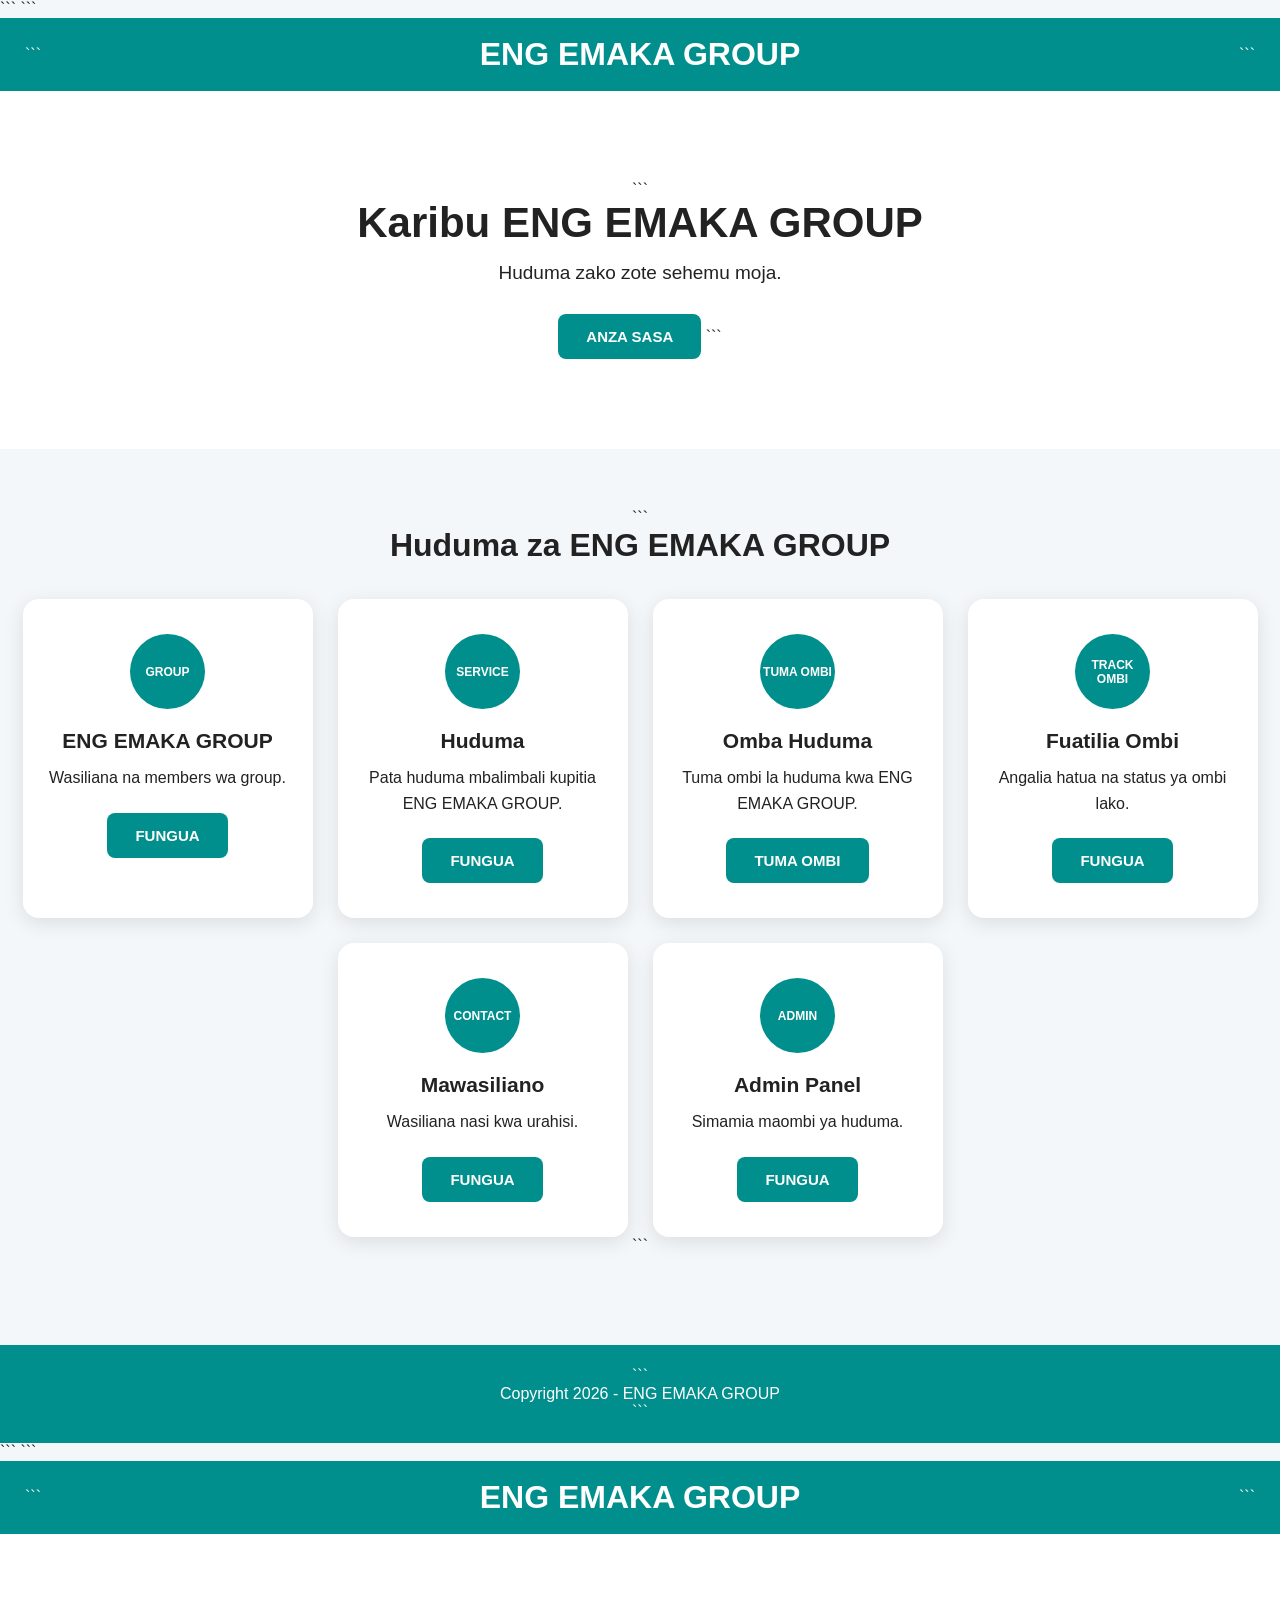
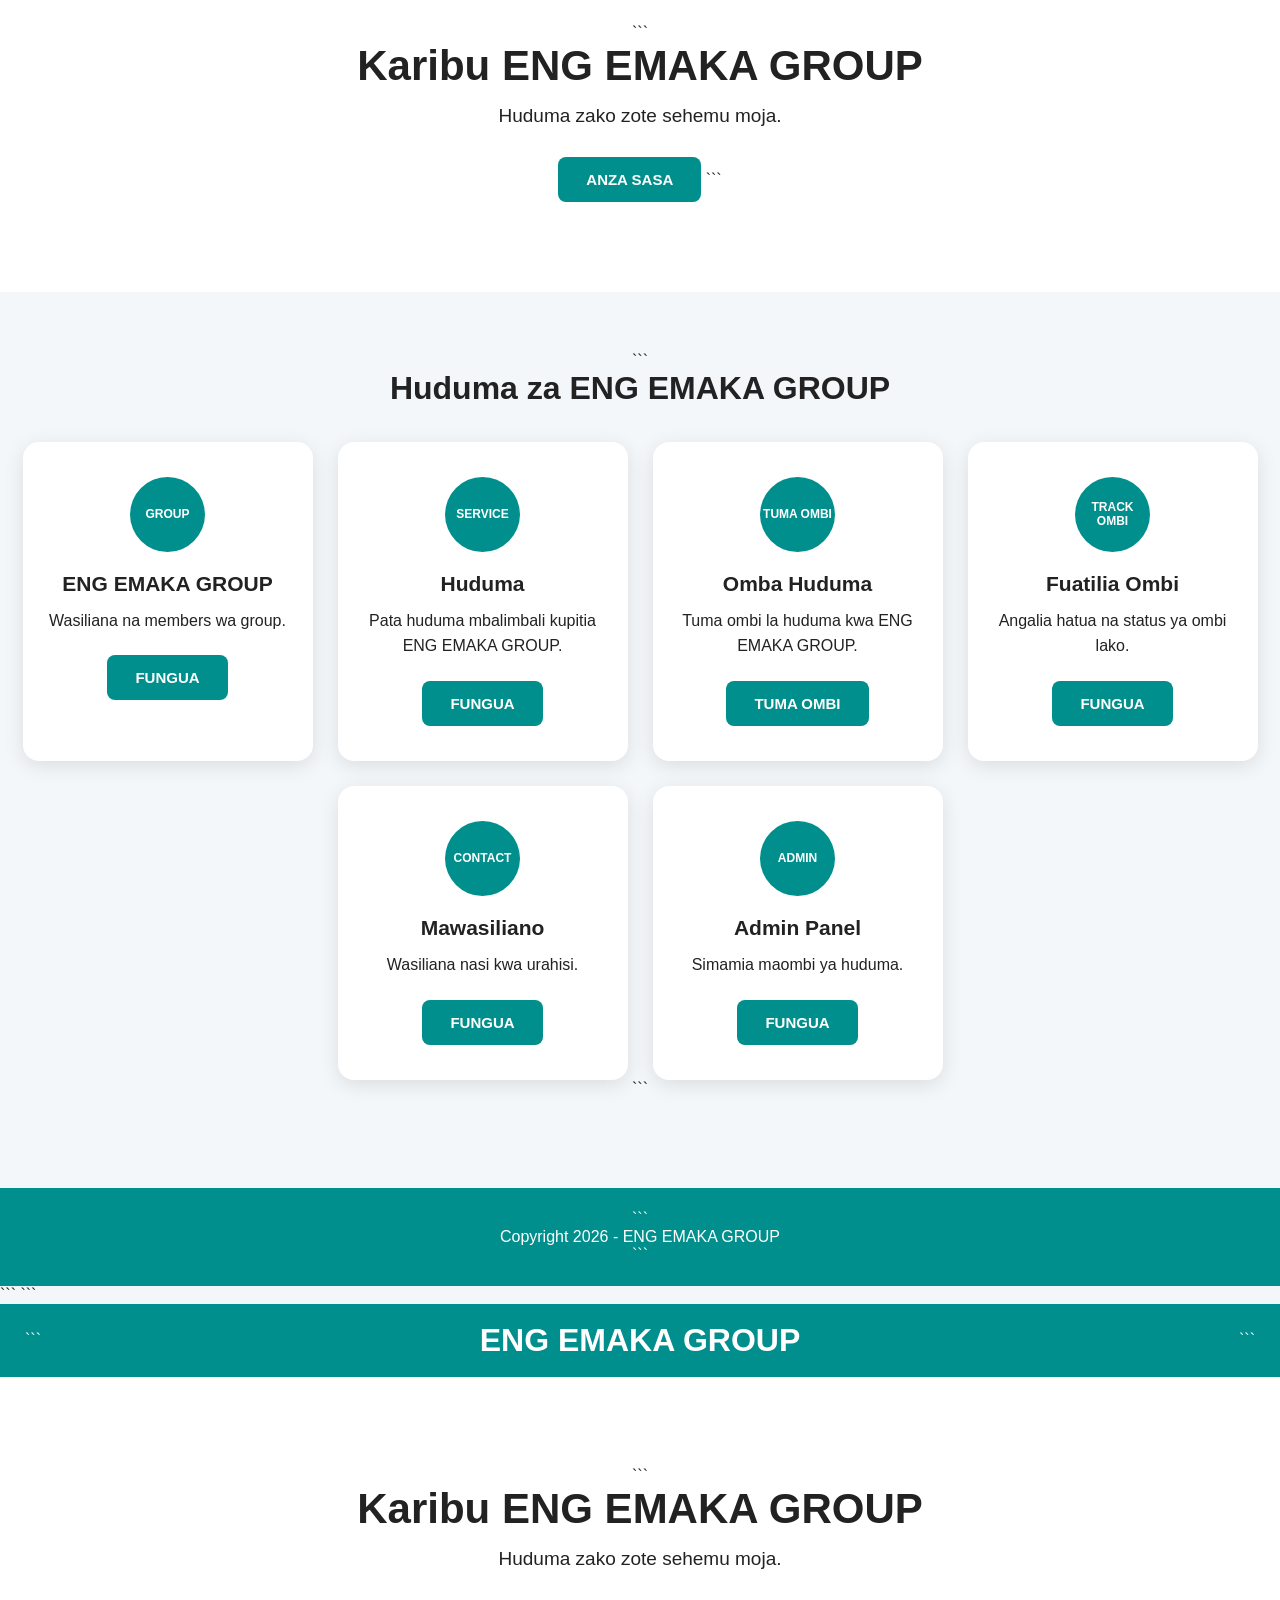
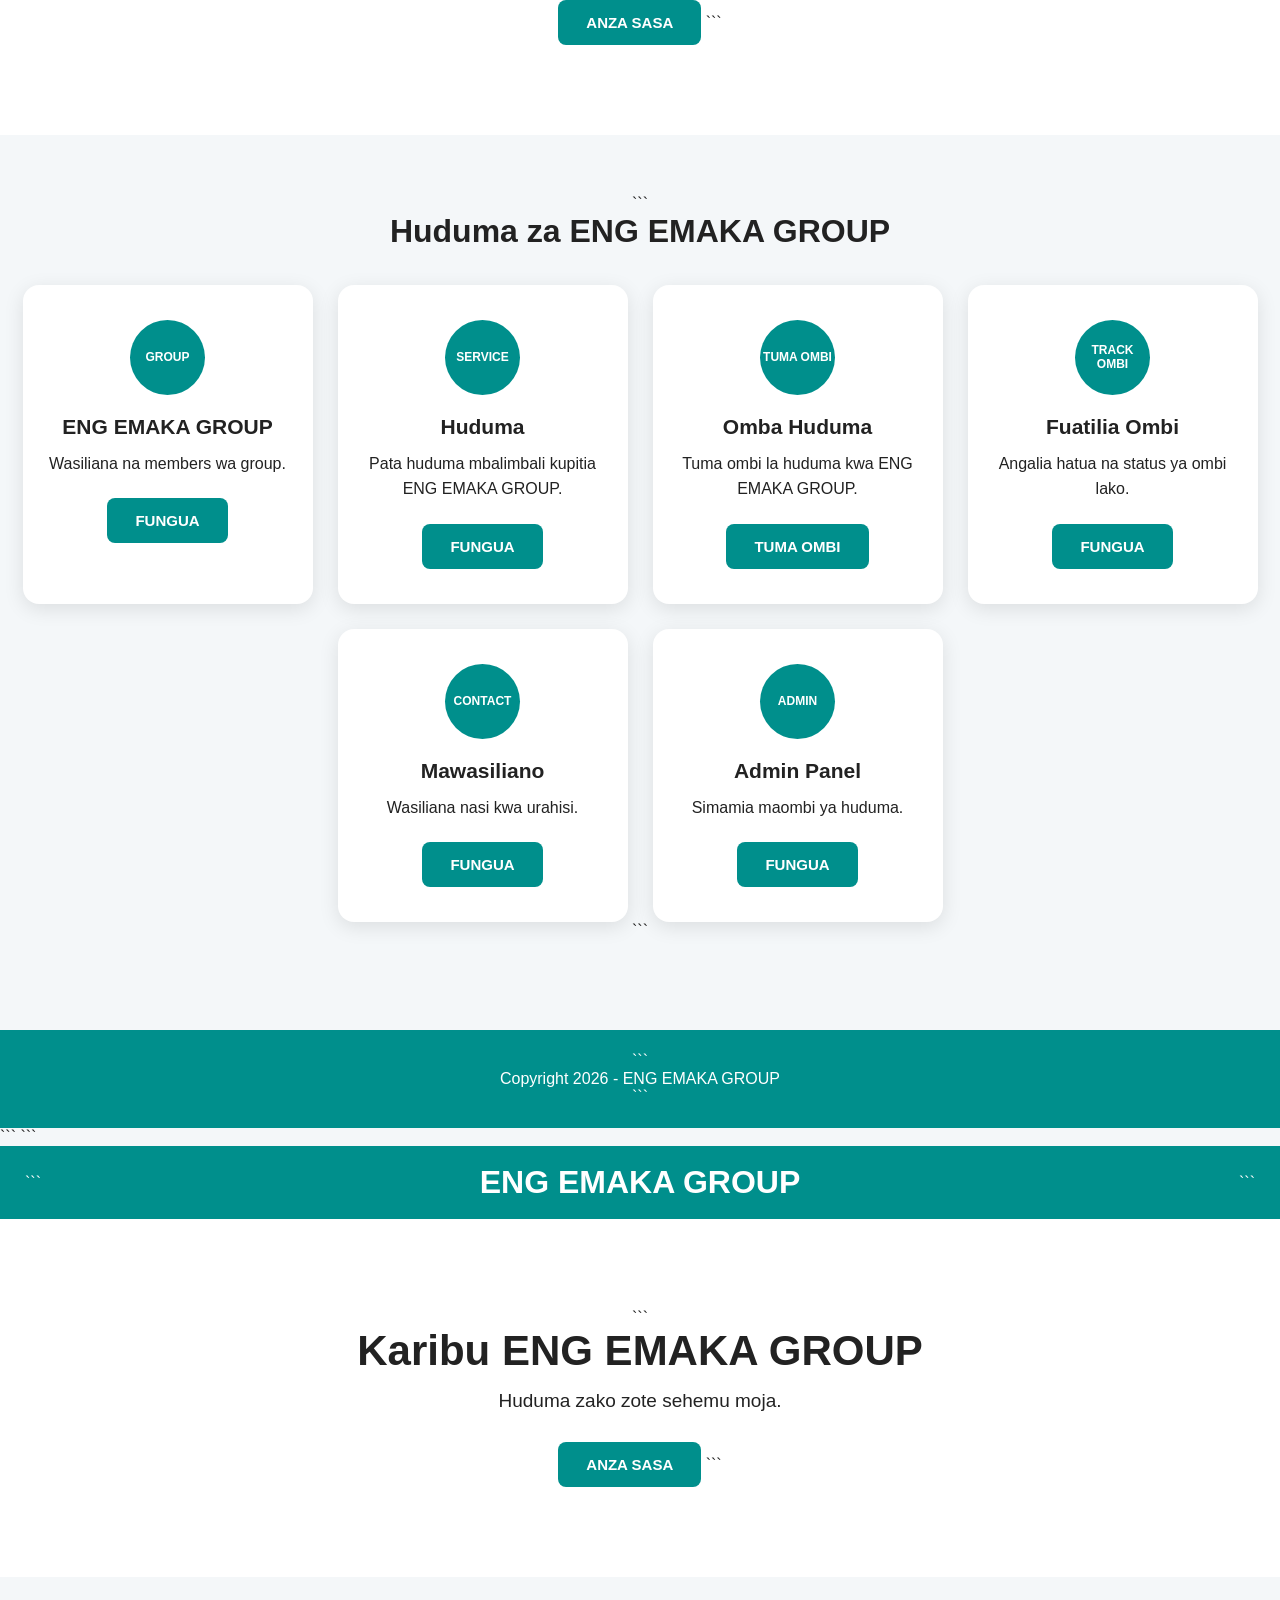
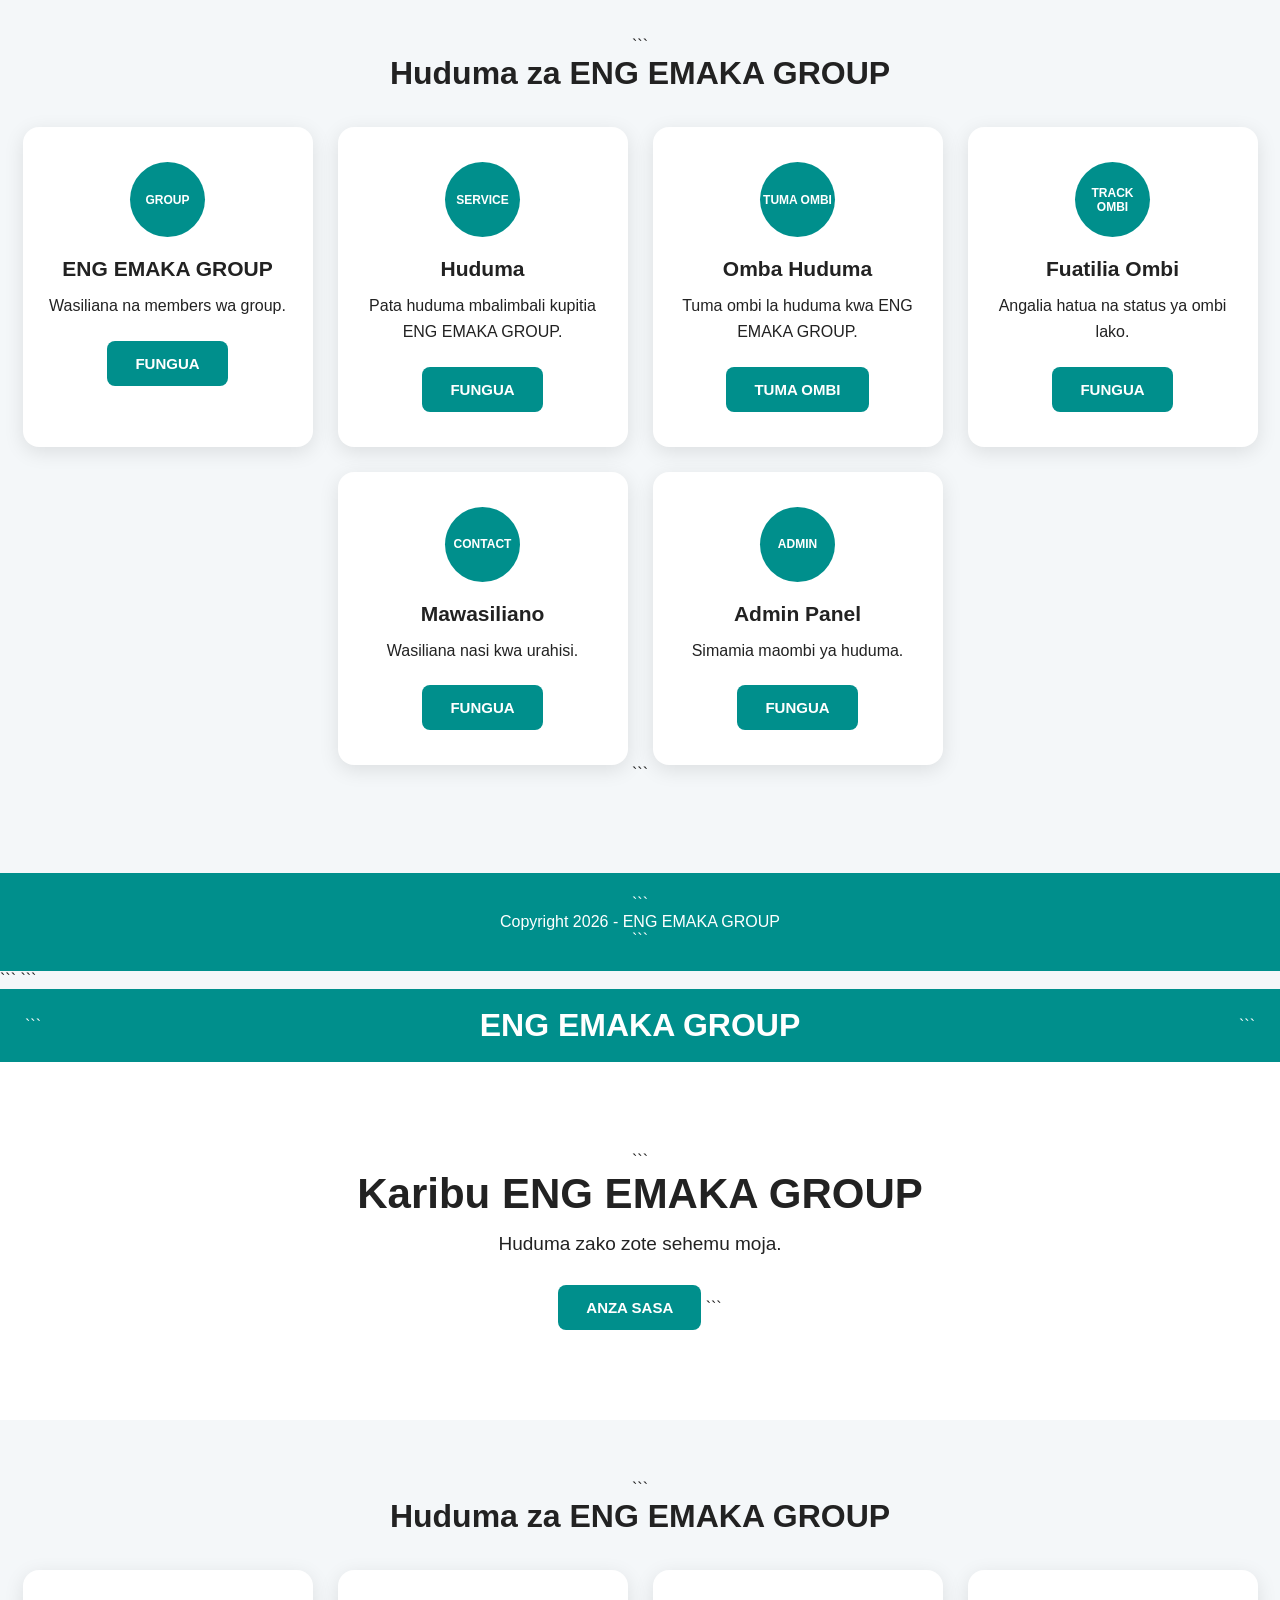
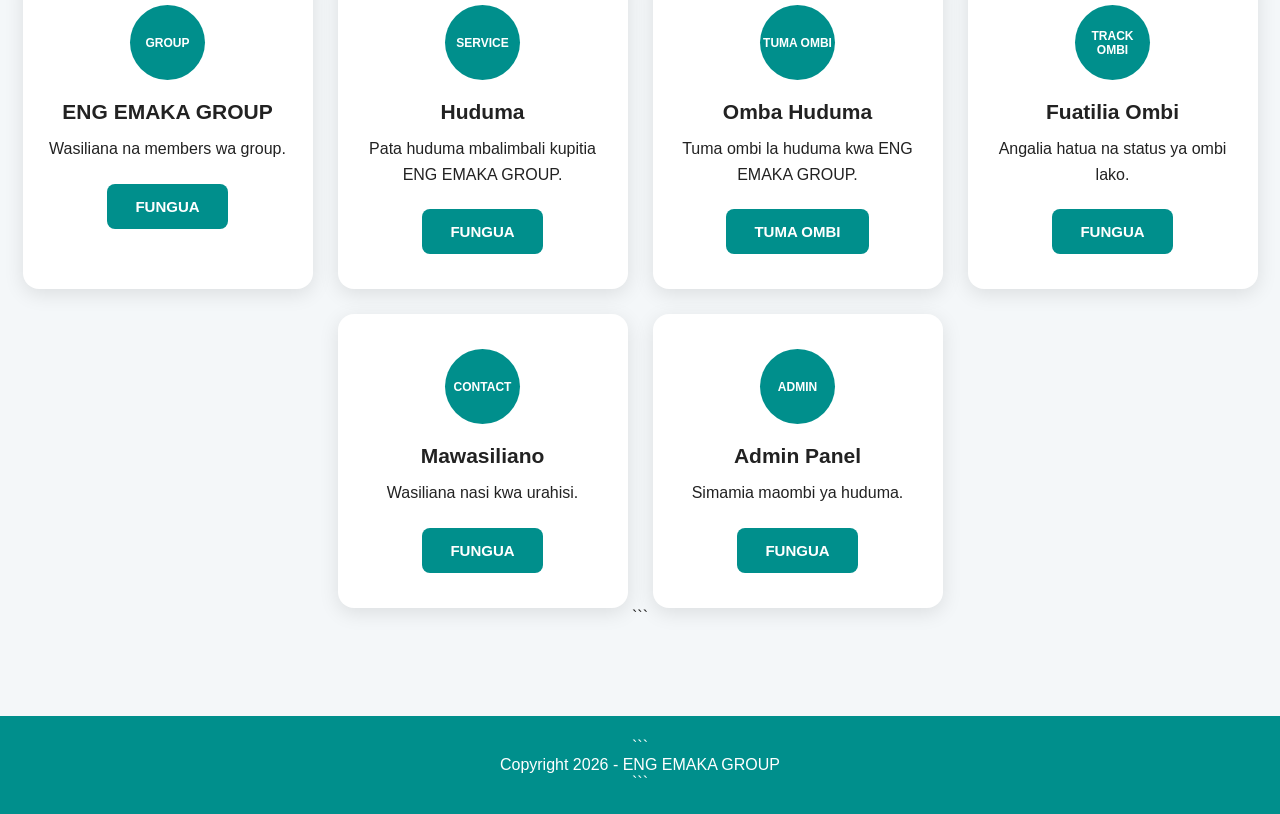
<file: index.html>
<!DOCTYPE html>

<html lang="sw">
<head>
    <meta charset="UTF-8">
    <meta name="viewport" content="width=device-width, initial-scale=1.0">

```
<title>ENG EMAKA GROUP</title>

<link rel="stylesheet" href="style.css">
```

</head>

<body>

<header class="top">

```
<div class="logo">
    ENG EMAKA GROUP
</div>
```

</header>

<section class="hero">

```
<h1>
    Karibu ENG EMAKA GROUP
</h1>

<p>
    Huduma zako zote sehemu moja.
</p>

<button onclick="anza()">
    ANZA SASA
</button>
```

</section>

<section id="huduma" class="services">

```
<h2>
    Huduma za ENG EMAKA GROUP
</h2>


<div class="cards">


    <!-- GROUP -->

    <div class="card">

        <div class="icon">
            GROUP
        </div>

        <h3>
            ENG EMAKA GROUP
        </h3>

        <p>
            Wasiliana na members wa group.
        </p>

        <button onclick="window.location.href='group.html'">
            FUNGUA
        </button>

    </div>


    <!-- SERVICE -->

    <div class="card">

        <div class="icon">
            SERVICE
        </div>

        <h3>
            Huduma
        </h3>

        <p>
            Pata huduma mbalimbali kupitia ENG EMAKA GROUP.
        </p>

        <button onclick="window.location.href='service.html'">
            FUNGUA
        </button>

    </div>


    <!-- TUMA OMBI -->

    <div class="card">

        <div class="icon">
            TUMA OMBI
        </div>

        <h3>
            Omba Huduma
        </h3>

        <p>
            Tuma ombi la huduma kwa ENG EMAKA GROUP.
        </p>

        <button onclick="window.location.href='request.html'">
            TUMA OMBI
        </button>

    </div>


    <!-- TRACK OMBI -->

    <div class="card">

        <div class="icon">
            TRACK OMBI
        </div>

        <h3>
            Fuatilia Ombi
        </h3>

        <p>
            Angalia hatua na status ya ombi lako.
        </p>

        <button onclick="window.location.href='track.html'">
            FUNGUA
        </button>

    </div>


    <!-- CONTACT -->

    <div class="card">

        <div class="icon">
            CONTACT
        </div>

        <h3>
            Mawasiliano
        </h3>

        <p>
            Wasiliana nasi kwa urahisi.
        </p>

        <button onclick="window.location.href='contact.html'">
            FUNGUA
        </button>

    </div>


    <!-- ADMIN -->

    <div class="card">

        <div class="icon">
            ADMIN
        </div>

        <h3>
            Admin Panel
        </h3>

        <p>
            Simamia maombi ya huduma.
        </p>

        <button onclick="window.location.href='admin-login.html'">
            FUNGUA
        </button>

    </div>


</div>
```

</section>

<footer>

```
<p>
    Copyright 2026 - ENG EMAKA GROUP
</p>
```

</footer>

<script>

function anza() {

    document.getElementById("huduma").scrollIntoView({
        behavior: "smooth"
    });

}

</script>

</body>
</html>
<!DOCTYPE html>

<html lang="sw">
<head>
    <meta charset="UTF-8">
    <meta name="viewport" content="width=device-width, initial-scale=1.0">

```
<title>ENG EMAKA GROUP</title>

<link rel="stylesheet" href="style.css">
```

</head>

<body>

<header class="top">

```
<div class="logo">
    ENG EMAKA GROUP
</div>
```

</header>

<section class="hero">

```
<h1>
    Karibu ENG EMAKA GROUP
</h1>

<p>
    Huduma zako zote sehemu moja.
</p>

<button onclick="anza()">
    ANZA SASA
</button>
```

</section>

<section id="huduma" class="services">

```
<h2>
    Huduma za ENG EMAKA GROUP
</h2>


<div class="cards">


    <!-- GROUP -->

    <div class="card">

        <div class="icon">
            GROUP
        </div>

        <h3>
            ENG EMAKA GROUP
        </h3>

        <p>
            Wasiliana na members wa group.
        </p>

        <button onclick="window.location.href='group.html'">
            FUNGUA
        </button>

    </div>


    <!-- SERVICE -->

    <div class="card">

        <div class="icon">
            SERVICE
        </div>

        <h3>
            Huduma
        </h3>

        <p>
            Pata huduma mbalimbali kupitia ENG EMAKA GROUP.
        </p>

        <button onclick="window.location.href='service.html'">
            FUNGUA
        </button>

    </div>


    <!-- TUMA OMBI -->

    <div class="card">

        <div class="icon">
            TUMA OMBI
        </div>

        <h3>
            Omba Huduma
        </h3>

        <p>
            Tuma ombi la huduma kwa ENG EMAKA GROUP.
        </p>

        <button onclick="window.location.href='request.html'">
            TUMA OMBI
        </button>

    </div>


    <!-- TRACK OMBI -->

    <div class="card">

        <div class="icon">
            TRACK OMBI
        </div>

        <h3>
            Fuatilia Ombi
        </h3>

        <p>
            Angalia hatua na status ya ombi lako.
        </p>

        <button onclick="window.location.href='track.html'">
            FUNGUA
        </button>

    </div>


    <!-- CONTACT -->

    <div class="card">

        <div class="icon">
            CONTACT
        </div>

        <h3>
            Mawasiliano
        </h3>

        <p>
            Wasiliana nasi kwa urahisi.
        </p>

        <button onclick="window.location.href='contact.html'">
            FUNGUA
        </button>

    </div>


    <!-- ADMIN -->

    <div class="card">

        <div class="icon">
            ADMIN
        </div>

        <h3>
            Admin Panel
        </h3>

        <p>
            Simamia maombi ya huduma.
        </p>

        <button onclick="window.location.href='admin-login.html'">
            FUNGUA
        </button>

    </div>


</div>
```

</section>

<footer>

```
<p>
    Copyright 2026 - ENG EMAKA GROUP
</p>
```

</footer>

<script>

function anza() {

    document.getElementById("huduma").scrollIntoView({
        behavior: "smooth"
    });

}

</script>

</body>
</html>
<!DOCTYPE html>

<html lang="sw">
<head>
    <meta charset="UTF-8">
    <meta name="viewport" content="width=device-width, initial-scale=1.0">

```
<title>ENG EMAKA GROUP</title>

<link rel="stylesheet" href="style.css">
```

</head>

<body>

<header class="top">

```
<div class="logo">
    ENG EMAKA GROUP
</div>
```

</header>

<section class="hero">

```
<h1>
    Karibu ENG EMAKA GROUP
</h1>

<p>
    Huduma zako zote sehemu moja.
</p>

<button onclick="anza()">
    ANZA SASA
</button>
```

</section>

<section id="huduma" class="services">

```
<h2>
    Huduma za ENG EMAKA GROUP
</h2>


<div class="cards">


    <!-- GROUP -->

    <div class="card">

        <div class="icon">
            GROUP
        </div>

        <h3>
            ENG EMAKA GROUP
        </h3>

        <p>
            Wasiliana na members wa group.
        </p>

        <button onclick="window.location.href='group.html'">
            FUNGUA
        </button>

    </div>


    <!-- SERVICE -->

    <div class="card">

        <div class="icon">
            SERVICE
        </div>

        <h3>
            Huduma
        </h3>

        <p>
            Pata huduma mbalimbali kupitia ENG EMAKA GROUP.
        </p>

        <button onclick="window.location.href='service.html'">
            FUNGUA
        </button>

    </div>


    <!-- TUMA OMBI -->

    <div class="card">

        <div class="icon">
            TUMA OMBI
        </div>

        <h3>
            Omba Huduma
        </h3>

        <p>
            Tuma ombi la huduma kwa ENG EMAKA GROUP.
        </p>

        <button onclick="window.location.href='request.html'">
            TUMA OMBI
        </button>

    </div>


    <!-- TRACK OMBI -->

    <div class="card">

        <div class="icon">
            TRACK OMBI
        </div>

        <h3>
            Fuatilia Ombi
        </h3>

        <p>
            Angalia hatua na status ya ombi lako.
        </p>

        <button onclick="window.location.href='track.html'">
            FUNGUA
        </button>

    </div>


    <!-- CONTACT -->

    <div class="card">

        <div class="icon">
            CONTACT
        </div>

        <h3>
            Mawasiliano
        </h3>

        <p>
            Wasiliana nasi kwa urahisi.
        </p>

        <button onclick="window.location.href='contact.html'">
            FUNGUA
        </button>

    </div>


    <!-- ADMIN -->

    <div class="card">

        <div class="icon">
            ADMIN
        </div>

        <h3>
            Admin Panel
        </h3>

        <p>
            Simamia maombi ya huduma.
        </p>

        <button onclick="window.location.href='admin-login.html'">
            FUNGUA
        </button>

    </div>


</div>
```

</section>

<footer>

```
<p>
    Copyright 2026 - ENG EMAKA GROUP
</p>
```

</footer>

<script>

function anza() {

    document.getElementById("huduma").scrollIntoView({
        behavior: "smooth"
    });

}

</script>

</body>
</html>
<!DOCTYPE html>

<html lang="sw">
<head>
    <meta charset="UTF-8">
    <meta name="viewport" content="width=device-width, initial-scale=1.0">

```
<title>ENG EMAKA GROUP</title>

<link rel="stylesheet" href="style.css">
```

</head>

<body>

<header class="top">

```
<div class="logo">
    ENG EMAKA GROUP
</div>
```

</header>

<section class="hero">

```
<h1>
    Karibu ENG EMAKA GROUP
</h1>

<p>
    Huduma zako zote sehemu moja.
</p>

<button onclick="anza()">
    ANZA SASA
</button>
```

</section>

<section id="huduma" class="services">

```
<h2>
    Huduma za ENG EMAKA GROUP
</h2>


<div class="cards">


    <!-- GROUP -->

    <div class="card">

        <div class="icon">
            GROUP
        </div>

        <h3>
            ENG EMAKA GROUP
        </h3>

        <p>
            Wasiliana na members wa group.
        </p>

        <button onclick="window.location.href='group.html'">
            FUNGUA
        </button>

    </div>


    <!-- SERVICE -->

    <div class="card">

        <div class="icon">
            SERVICE
        </div>

        <h3>
            Huduma
        </h3>

        <p>
            Pata huduma mbalimbali kupitia ENG EMAKA GROUP.
        </p>

        <button onclick="window.location.href='service.html'">
            FUNGUA
        </button>

    </div>


    <!-- TUMA OMBI -->

    <div class="card">

        <div class="icon">
            TUMA OMBI
        </div>

        <h3>
            Omba Huduma
        </h3>

        <p>
            Tuma ombi la huduma kwa ENG EMAKA GROUP.
        </p>

        <button onclick="window.location.href='request.html'">
            TUMA OMBI
        </button>

    </div>


    <!-- TRACK OMBI -->

    <div class="card">

        <div class="icon">
            TRACK OMBI
        </div>

        <h3>
            Fuatilia Ombi
        </h3>

        <p>
            Angalia hatua na status ya ombi lako.
        </p>

        <button onclick="window.location.href='track.html'">
            FUNGUA
        </button>

    </div>


    <!-- CONTACT -->

    <div class="card">

        <div class="icon">
            CONTACT
        </div>

        <h3>
            Mawasiliano
        </h3>

        <p>
            Wasiliana nasi kwa urahisi.
        </p>

        <button onclick="window.location.href='contact.html'">
            FUNGUA
        </button>

    </div>


    <!-- ADMIN -->

    <div class="card">

        <div class="icon">
            ADMIN
        </div>

        <h3>
            Admin Panel
        </h3>

        <p>
            Simamia maombi ya huduma.
        </p>

        <button onclick="window.location.href='admin-login.html'">
            FUNGUA
        </button>

    </div>


</div>
```

</section>

<footer>

```
<p>
    Copyright 2026 - ENG EMAKA GROUP
</p>
```

</footer>

<script>

function anza() {

    document.getElementById("huduma").scrollIntoView({
        behavior: "smooth"
    });

}

</script>

</body>
</html>
<!DOCTYPE html>

<html lang="sw">
<head>
    <meta charset="UTF-8">
    <meta name="viewport" content="width=device-width, initial-scale=1.0">

```
<title>ENG EMAKA GROUP</title>

<link rel="stylesheet" href="style.css">
```

</head>

<body>

<header class="top">

```
<div class="logo">
    ENG EMAKA GROUP
</div>
```

</header>

<section class="hero">

```
<h1>
    Karibu ENG EMAKA GROUP
</h1>

<p>
    Huduma zako zote sehemu moja.
</p>

<button onclick="anza()">
    ANZA SASA
</button>
```

</section>

<section id="huduma" class="services">

```
<h2>
    Huduma za ENG EMAKA GROUP
</h2>


<div class="cards">


    <!-- GROUP -->

    <div class="card">

        <div class="icon">
            GROUP
        </div>

        <h3>
            ENG EMAKA GROUP
        </h3>

        <p>
            Wasiliana na members wa group.
        </p>

        <button onclick="window.location.href='group.html'">
            FUNGUA
        </button>

    </div>


    <!-- SERVICE -->

    <div class="card">

        <div class="icon">
            SERVICE
        </div>

        <h3>
            Huduma
        </h3>

        <p>
            Pata huduma mbalimbali kupitia ENG EMAKA GROUP.
        </p>

        <button onclick="window.location.href='service.html'">
            FUNGUA
        </button>

    </div>


    <!-- TUMA OMBI -->

    <div class="card">

        <div class="icon">
            TUMA OMBI
        </div>

        <h3>
            Omba Huduma
        </h3>

        <p>
            Tuma ombi la huduma kwa ENG EMAKA GROUP.
        </p>

        <button onclick="window.location.href='request.html'">
            TUMA OMBI
        </button>

    </div>


    <!-- TRACK OMBI -->

    <div class="card">

        <div class="icon">
            TRACK OMBI
        </div>

        <h3>
            Fuatilia Ombi
        </h3>

        <p>
            Angalia hatua na status ya ombi lako.
        </p>

        <button onclick="window.location.href='track.html'">
            FUNGUA
        </button>

    </div>


    <!-- CONTACT -->

    <div class="card">

        <div class="icon">
            CONTACT
        </div>

        <h3>
            Mawasiliano
        </h3>

        <p>
            Wasiliana nasi kwa urahisi.
        </p>

        <button onclick="window.location.href='contact.html'">
            FUNGUA
        </button>

    </div>


    <!-- ADMIN -->

    <div class="card">

        <div class="icon">
            ADMIN
        </div>

        <h3>
            Admin Panel
        </h3>

        <p>
            Simamia maombi ya huduma.
        </p>

        <button onclick="window.location.href='admin-login.html'">
            FUNGUA
        </button>

    </div>


</div>
```

</section>

<footer>

```
<p>
    Copyright 2026 - ENG EMAKA GROUP
</p>
```

</footer>

<script>

function anza() {

    document.getElementById("huduma").scrollIntoView({
        behavior: "smooth"
    });

}

</script>

</body>
</html>
</file>
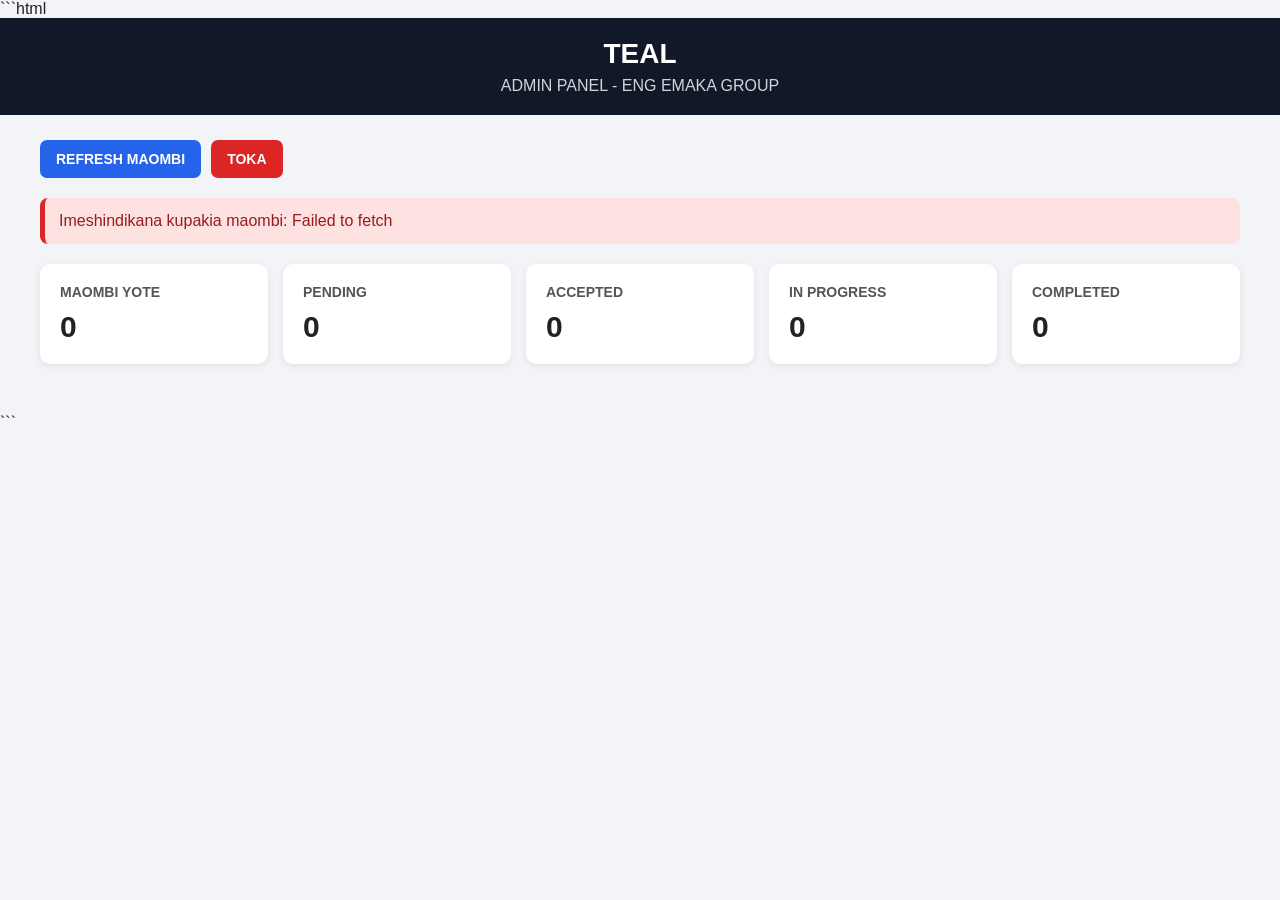
<file: admin.html>
﻿```html
<!DOCTYPE html>
<html lang="sw">
<head>
    <meta charset="UTF-8">
    <meta name="viewport" content="width=device-width, initial-scale=1.0">
    <title>ADMIN PANEL - ENG EMAKA GROUP</title>

    <style>
        * {
            box-sizing: border-box;
        }

        body {
            margin: 0;
            font-family: Arial, sans-serif;
            background: #f2f4f7;
            color: #222;
        }

        header {
            background: #111827;
            color: white;
            padding: 20px;
            text-align: center;
        }

        header h1 {
            margin: 0;
            font-size: 28px;
        }

        header p {
            margin: 7px 0 0;
            color: #d1d5db;
        }

        .container {
            width: 95%;
            max-width: 1200px;
            margin: 25px auto;
        }

        .top-buttons {
            display: flex;
            gap: 10px;
            flex-wrap: wrap;
            margin-bottom: 20px;
        }

        button {
            border: none;
            padding: 11px 16px;
            border-radius: 7px;
            cursor: pointer;
            font-size: 14px;
            font-weight: bold;
        }

        .refresh {
            background: #2563eb;
            color: white;
        }

        .logout {
            background: #dc2626;
            color: white;
        }

        button:hover {
            opacity: 0.85;
        }

        .message {
            background: white;
            padding: 14px;
            border-radius: 8px;
            margin-bottom: 20px;
            border-left: 5px solid #2563eb;
        }

        .error {
            background: #fee2e2;
            color: #991b1b;
            border-left-color: #dc2626;
        }

        .stats {
            display: grid;
            grid-template-columns: repeat(auto-fit, minmax(170px, 1fr));
            gap: 15px;
            margin-bottom: 25px;
        }

        .stat {
            background: white;
            padding: 20px;
            border-radius: 10px;
            box-shadow: 0 2px 7px rgba(0,0,0,0.08);
        }

        .stat h3 {
            margin: 0 0 10px;
            font-size: 14px;
            color: #555;
        }

        .stat strong {
            font-size: 30px;
        }

        .requests {
            display: grid;
            gap: 18px;
        }

        .request {
            background: white;
            padding: 20px;
            border-radius: 10px;
            box-shadow: 0 2px 8px rgba(0,0,0,0.08);
        }

        .request-header {
            display: flex;
            justify-content: space-between;
            align-items: center;
            gap: 10px;
            flex-wrap: wrap;
            margin-bottom: 15px;
        }

        .request-number {
            font-weight: bold;
            font-size: 18px;
        }

        .status {
            padding: 7px 12px;
            border-radius: 20px;
            font-size: 13px;
            font-weight: bold;
        }

        .pending {
            background: #fef3c7;
            color: #92400e;
        }

        .accepted {
            background: #dcfce7;
            color: #166534;
        }

        .progress {
            background: #dbeafe;
            color: #1e40af;
        }

        .completed {
            background: #d1fae5;
            color: #065f46;
        }

        .unknown {
            background: #e5e7eb;
            color: #374151;
        }

        .info {
            display: grid;
            grid-template-columns: repeat(auto-fit, minmax(220px, 1fr));
            gap: 10px;
            margin-bottom: 15px;
        }

        .info div {
            padding: 11px;
            background: #f9fafb;
            border-radius: 6px;
        }

        .description {
            background: #f9fafb;
            padding: 13px;
            border-radius: 7px;
            margin-bottom: 15px;
        }

        .actions {
            display: flex;
            gap: 8px;
            flex-wrap: wrap;
        }

        .actions button {
            background: #374151;
            color: white;
            font-size: 13px;
        }

        .empty {
            background: white;
            padding: 30px;
            text-align: center;
            border-radius: 10px;
        }
    </style>
</head>

<body>

<header>
    <h1>TEAL</h1>
    <p>ADMIN PANEL - ENG EMAKA GROUP</p>
</header>

<div class="container">

    <div class="top-buttons">
        <button class="refresh" onclick="loadRequests()">
            REFRESH MAOMBI
        </button>

        <button class="logout" onclick="logout()">
            TOKA
        </button>
    </div>

    <div id="message" class="message">
        Inapakia maombi...
    </div>

    <div class="stats">

        <div class="stat">
            <h3>MAOMBI YOTE</h3>
            <strong id="total">0</strong>
        </div>

        <div class="stat">
            <h3>PENDING</h3>
            <strong id="pending">0</strong>
        </div>

        <div class="stat">
            <h3>ACCEPTED</h3>
            <strong id="accepted">0</strong>
        </div>

        <div class="stat">
            <h3>IN PROGRESS</h3>
            <strong id="progress">0</strong>
        </div>

        <div class="stat">
            <h3>COMPLETED</h3>
            <strong id="completed">0</strong>
        </div>

    </div>

    <div id="requests" class="requests"></div>

</div>


<script>

const SUPABASE_URL =
    "https://awkotcfeafnwfmmjmuwp.supabase.co";

const SUPABASE_KEY =
    "sb_publishable_puqds6nFS82t77iNOA0jwQ_WX-_kpDF";

const TABLE =
    "service_requests";


async function loadRequests() {

    const message =
        document.getElementById("message");

    const requestsBox =
        document.getElementById("requests");

    message.className = "message";
    message.innerText = "Inapakia maombi...";

    requestsBox.innerHTML = "";

    try {

        const url =
            SUPABASE_URL +
            "/rest/v1/" +
            TABLE +
            "?select=*" +
            "&order=created_at.desc";


        const response =
            await fetch(url, {

                method: "GET",

                headers: {
                    "apikey": SUPABASE_KEY,
                    "Authorization":
                        "Bearer " + SUPABASE_KEY
                }

            });


        if (!response.ok) {

            const errorText =
                await response.text();

            throw new Error(
                "Supabase error " +
                response.status +
                ": " +
                errorText
            );
        }


        const data =
            await response.json();


        updateStats(data);


        if (!data || data.length === 0) {

            message.innerText =
                "Hakuna maombi yaliyopatikana.";

            requestsBox.innerHTML =
                '<div class="empty">Hakuna maombi kwa sasa.</div>';

            return;
        }


        message.innerText =
            "Maombi " + data.length +
            " yamepatikana.";


        data.forEach(request => {

            requestsBox.appendChild(
                createRequestCard(request)
            );

        });


    } catch (error) {

        console.error(error);

        message.className =
            "message error";

        message.innerText =
            "Imeshindikana kupakia maombi: " +
            error.message;

    }
}


function updateStats(data) {

    document.getElementById("total").innerText =
        data.length;


    let pending = 0;
    let accepted = 0;
    let progress = 0;
    let completed = 0;


    data.forEach(item => {

        const status =
            String(item.status || "")
            .trim()
            .toUpperCase();


        if (status === "PENDING") {
            pending++;
        }

        if (status === "ACCEPTED") {
            accepted++;
        }

        if (
            status === "IN PROGRESS" ||
            status === "IN_PROGRESS"
        ) {
            progress++;
        }

        if (status === "COMPLETED") {
            completed++;
        }

    });


    document.getElementById("pending").innerText =
        pending;

    document.getElementById("accepted").innerText =
        accepted;

    document.getElementById("progress").innerText =
        progress;

    document.getElementById("completed").innerText =
        completed;
}


function createRequestCard(request) {

    const card =
        document.createElement("div");

    card.className = "request";


    const status =
        String(request.status || "PENDING")
        .trim()
        .toUpperCase();


    let statusClass = "unknown";


    if (status === "PENDING") {
        statusClass = "pending";
    }

    else if (status === "ACCEPTED") {
        statusClass = "accepted";
    }

    else if (
        status === "IN PROGRESS" ||
        status === "IN_PROGRESS"
    ) {
        statusClass = "progress";
    }

    else if (status === "COMPLETED") {
        statusClass = "completed";
    }


    card.innerHTML = `

        <div class="request-header">

            <div class="request-number">
                Namba ya Ombi:
                ${escapeHTML(request.request_number)}
            </div>

            <div class="status ${statusClass}">
                ${escapeHTML(status)}
            </div>

        </div>


        <div class="info">

            <div>
                <b>Jina:</b><br>
                ${escapeHTML(request.customer_name)}
            </div>

            <div>
                <b>Simu:</b><br>
                ${escapeHTML(request.customer_phone)}
            </div>

            <div>
                <b>Eneo:</b><br>
                ${escapeHTML(request.location)}
            </div>

            <div>
                <b>Huduma:</b><br>
                ${escapeHTML(request.service)}
            </div>

            <div>
                <b>Tarehe:</b><br>
                ${escapeHTML(
                    request.created_at
                    ? new Date(request.created_at)
                        .toLocaleString("sw-TZ")
                    : "Haijulikani"
                )}
            </div>

        </div>


        <div class="description">

            <b>Maelezo:</b><br>

            ${escapeHTML(request.description)}

        </div>


        <div class="actions">

            <button onclick="changeStatus('${request.id}', 'PENDING')">
                PENDING
            </button>

            <button onclick="changeStatus('${request.id}', 'ACCEPTED')">
                ACCEPTED
            </button>

            <button onclick="changeStatus('${request.id}', 'IN PROGRESS')">
                IN PROGRESS
            </button>

            <button onclick="changeStatus('${request.id}', 'COMPLETED')">
                COMPLETED
            </button>

        </div>

    `;


    return card;
}


async function changeStatus(id, newStatus) {

    if (!id) {

        alert("ID ya ombi haijapatikana.");

        return;
    }


    const confirmChange =
        confirm(
            "Unataka kubadilisha status kuwa " +
            newStatus +
            "?"
        );


    if (!confirmChange) {
        return;
    }


    try {

        const url =
            SUPABASE_URL +
            "/rest/v1/" +
            TABLE +
            "?id=eq." +
            encodeURIComponent(id);


        const response =
            await fetch(url, {

                method: "PATCH",

                headers: {

                    "Content-Type":
                        "application/json",

                    "apikey":
                        SUPABASE_KEY,

                    "Authorization":
                        "Bearer " +
                        SUPABASE_KEY,

                    "Prefer":
                        "return=minimal"

                },

                body: JSON.stringify({
                    status: newStatus
                })

            });


        if (!response.ok) {

            const errorText =
                await response.text();

            throw new Error(
                "Imeshindikana kubadilisha status: " +
                response.status +
                " " +
                errorText
            );
        }


        alert(
            "Status imebadilishwa kuwa " +
            newStatus
        );


        loadRequests();


    } catch (error) {

        console.error(error);

        alert(error.message);

    }

}


function escapeHTML(value) {

    if (
        value === null ||
        value === undefined ||
        value === ""
    ) {
        return "Hakuna taarifa";
    }


    return String(value)
        .replace(/&/g, "&amp;")
        .replace(/</g, "&lt;")
        .replace(/>/g, "&gt;")
        .replace(/"/g, "&quot;")
        .replace(/'/g, "&#039;");
}


function logout() {

    window.location.href =
        "index.html";

}


loadRequests();

</script>

</body>
</html>
```
</file>
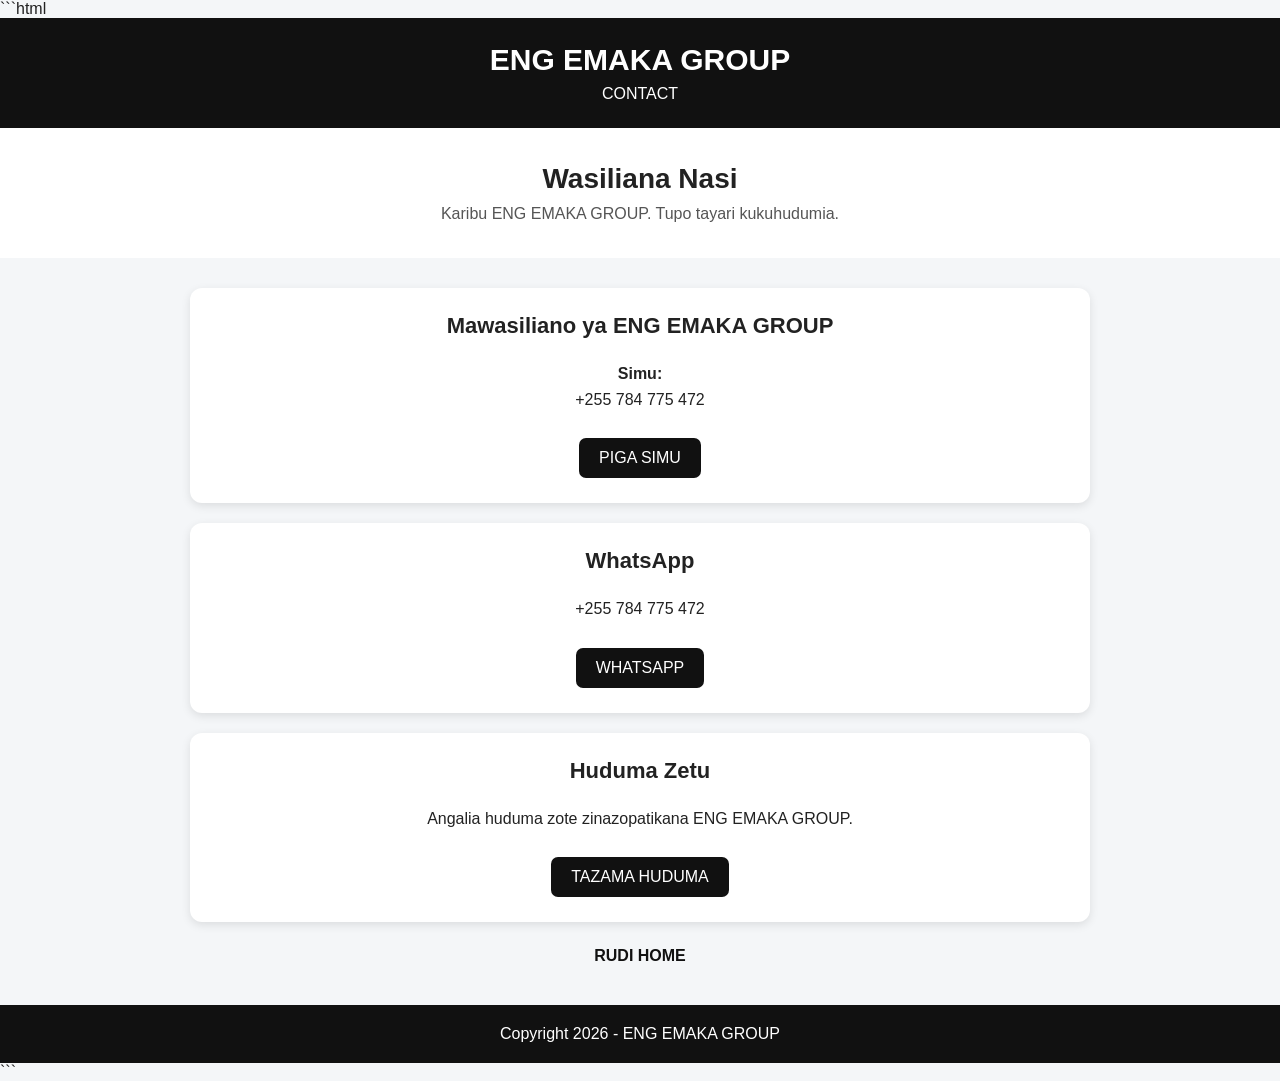
<file: contact.html>
```html
<!DOCTYPE html>
<html lang="sw">
<head>
    <meta charset="UTF-8">
    <meta name="viewport" content="width=device-width, initial-scale=1.0">

    <title>CONTACT - ENG EMAKA GROUP</title>

    <style>
        * {
            box-sizing: border-box;
        }

        body {
            margin: 0;
            font-family: Arial, sans-serif;
            background: #f4f6f8;
            color: #222;
        }

        header {
            background: #111;
            color: white;
            text-align: center;
            padding: 25px 15px;
        }

        header h1 {
            margin: 0;
            font-size: 30px;
        }

        header p {
            margin: 8px 0 0;
            font-size: 16px;
        }

        .hero {
            background: white;
            text-align: center;
            padding: 35px 15px;
        }

        .hero h2 {
            margin: 0 0 10px;
            font-size: 28px;
        }

        .hero p {
            margin: 0;
            color: #555;
        }

        .container {
            width: 92%;
            max-width: 900px;
            margin: 30px auto;
        }

        .contact-box {
            background: white;
            border-radius: 12px;
            padding: 25px;
            margin-bottom: 20px;
            box-shadow: 0 3px 10px rgba(0,0,0,0.10);
            text-align: center;
        }

        .contact-box h3 {
            margin-top: 0;
            font-size: 22px;
        }

        .contact-box p {
            line-height: 1.6;
        }

        .contact-box a {
            display: inline-block;
            margin-top: 10px;
            padding: 11px 20px;
            background: #111;
            color: white;
            text-decoration: none;
            border-radius: 7px;
        }

        .contact-box a:hover {
            opacity: 0.85;
        }

        .back {
            text-align: center;
            margin: 25px 0;
        }

        .back a {
            color: #111;
            text-decoration: none;
            font-weight: bold;
        }

        footer {
            margin-top: 40px;
            background: #111;
            color: white;
            text-align: center;
            padding: 20px;
        }
    </style>
</head>

<body>

<header>
    <h1>ENG EMAKA GROUP</h1>
    <p>CONTACT</p>
</header>

<section class="hero">
    <h2>Wasiliana Nasi</h2>
    <p>Karibu ENG EMAKA GROUP. Tupo tayari kukuhudumia.</p>
</section>

<div class="container">

    <div class="contact-box">
        <h3>Mawasiliano ya ENG EMAKA GROUP</h3>

        <p>
            <strong>Simu:</strong><br>
            +255 784 775 472
        </p>

        <a href="tel:+255784775472">
            PIGA SIMU
        </a>
    </div>

    <div class="contact-box">
        <h3>WhatsApp</h3>

        <p>
            +255 784 775 472
        </p>

        <a href="https://wa.me/255784775472" target="_blank">
            WHATSAPP
        </a>
    </div>

    <div class="contact-box">
        <h3>Huduma Zetu</h3>

        <p>
            Angalia huduma zote zinazopatikana
            ENG EMAKA GROUP.
        </p>

        <a href="service.html">
            TAZAMA HUDUMA
        </a>
    </div>

    <div class="back">
        <a href="index.html">
            RUDI HOME
        </a>
    </div>

</div>

<footer>
    Copyright 2026 - ENG EMAKA GROUP
</footer>

</body>
</html>
```
</file>
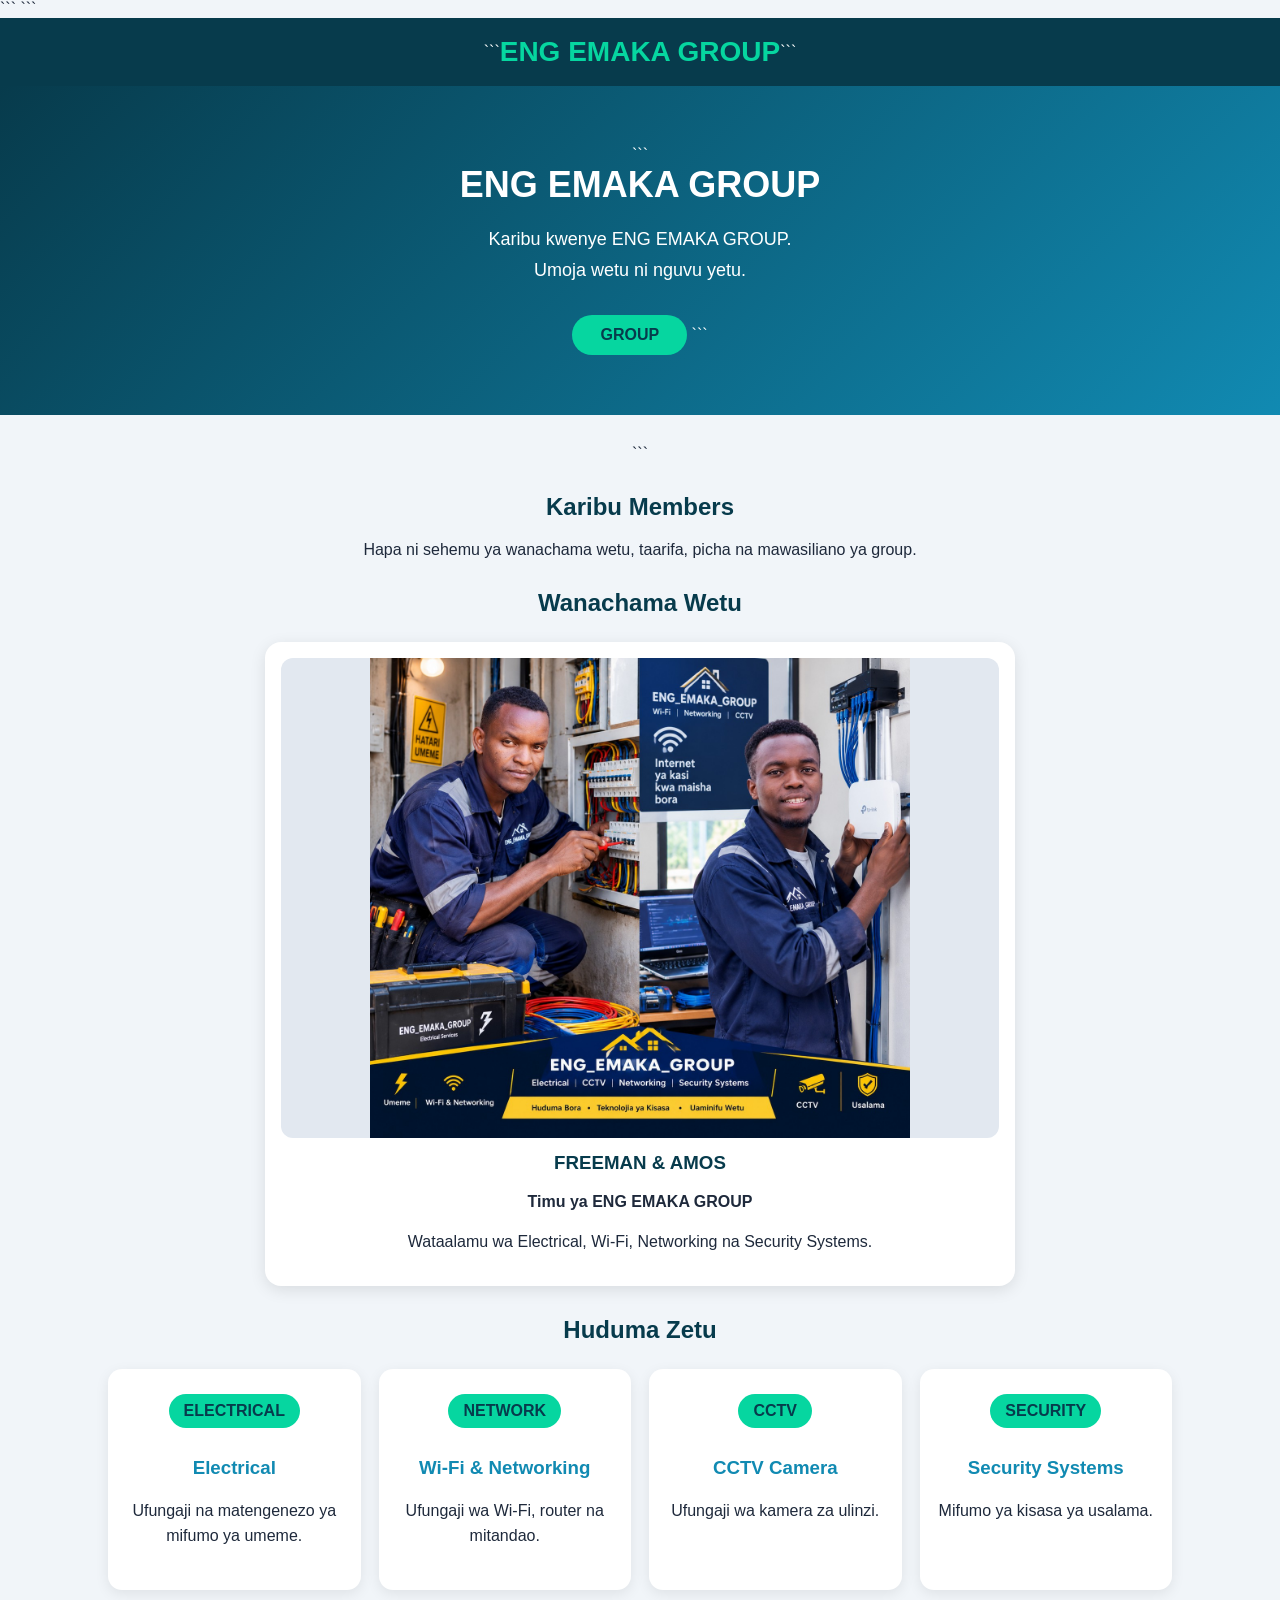
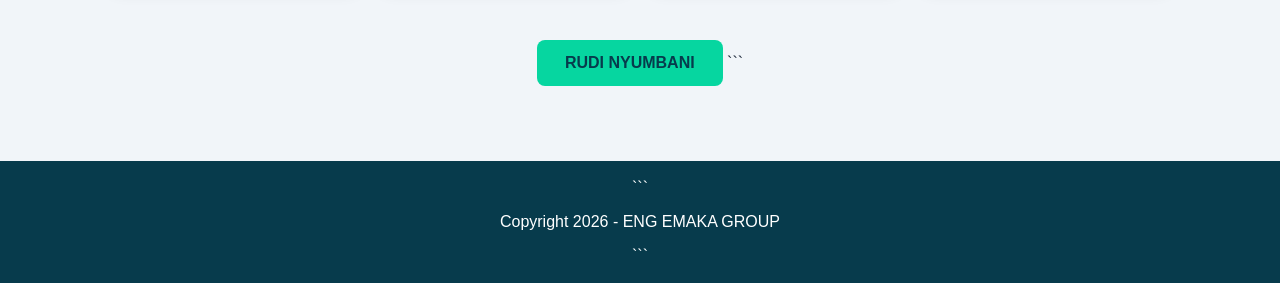
<file: group.html>
<!DOCTYPE html>

<html lang="sw">
<head>

```
<meta charset="UTF-8">
<meta name="viewport" content="width=device-width, initial-scale=1.0">

<title>GROUP - ENG EMAKA GROUP</title>

<style>

    * {
        box-sizing: border-box;
    }

    body {
        margin: 0;
        font-family: Arial, sans-serif;
        background: #f1f5f9;
        color: #1e293b;
    }

    .top {
        background: #073b4c;
        color: white;
        padding: 18px 6%;
        display: flex;
        justify-content: center;
        align-items: center;
    }

    .logo {
        font-size: 28px;
        font-weight: bold;
        color: #06d6a0;
        text-align: center;
    }

    .hero {
        background: linear-gradient(135deg, #073b4c, #118ab2);
        color: white;
        text-align: center;
        padding: 60px 20px;
    }

    .hero h1 {
        font-size: 36px;
        margin: 0 0 15px;
    }

    .hero p {
        font-size: 18px;
        line-height: 1.7;
    }

    .icon {
        display: inline-block;
        background: #06d6a0;
        color: #073b4c;
        padding: 11px 28px;
        border-radius: 25px;
        font-weight: bold;
        margin-top: 12px;
    }

    .content {
        max-width: 1100px;
        margin: auto;
        padding: 30px 18px;
        text-align: center;
    }

    h2 {
        color: #073b4c;
        margin-top: 30px;
    }

    .members {
        display: grid;
        grid-template-columns: 1fr;
        gap: 22px;
        margin: 25px auto;
        max-width: 750px;
    }

    .member {
        background: white;
        padding: 16px;
        border-radius: 16px;
        box-shadow: 0 4px 16px rgba(0,0,0,0.10);
    }

    .member img {
        width: 100%;
        max-height: 480px;
        object-fit: contain;
        border-radius: 12px;
        display: block;
        background: #e2e8f0;
    }

    .member h3 {
        color: #073b4c;
        margin: 14px 0 8px;
    }

    .member p {
        line-height: 1.5;
    }

    .service-list {
        display: grid;
        grid-template-columns: repeat(auto-fit, minmax(220px, 1fr));
        gap: 18px;
        margin: 25px 0;
    }

    .service-card {
        background: white;
        padding: 25px 16px;
        border-radius: 14px;
        box-shadow: 0 4px 14px rgba(0,0,0,0.08);
        transition: transform 0.2s;
    }

    .service-card:hover {
        transform: translateY(-5px);
    }

    .symbol {
        display: inline-block;
        font-size: 16px;
        font-weight: bold;
        color: #073b4c;
        background: #06d6a0;
        padding: 8px 15px;
        border-radius: 20px;
        margin-bottom: 10px;
    }

    .service-card h3 {
        color: #118ab2;
    }

    .service-card p {
        line-height: 1.6;
    }

    .back {
        display: inline-block;
        margin: 25px 0;
        padding: 14px 28px;
        background: #06d6a0;
        color: #073b4c;
        font-weight: bold;
        text-decoration: none;
        border-radius: 8px;
    }

    .back:hover {
        background: #04b989;
    }

    footer {
        background: #073b4c;
        color: white;
        text-align: center;
        padding: 18px;
        margin-top: 20px;
    }

    @media (max-width: 500px) {

        .logo {
            font-size: 23px;
        }

        .hero h1 {
            font-size: 28px;
        }

        .hero p {
            font-size: 16px;
        }

    }

</style>
```

</head>

<body>

<header class="top">

```
<div class="logo">
    ENG EMAKA GROUP
</div>
```

</header>

<main>

<section class="hero">

```
<h1>
    ENG EMAKA GROUP
</h1>

<p>
    Karibu kwenye ENG EMAKA GROUP.<br>
    Umoja wetu ni nguvu yetu.
</p>

<div class="icon">
    GROUP
</div>
```

</section>

<section class="content">

```
<h2>
    Karibu Members
</h2>

<p>
    Hapa ni sehemu ya wanachama wetu, taarifa,
    picha na mawasiliano ya group.
</p>


<h2>
    Wanachama Wetu
</h2>


<div class="members">


    <div class="member">

        <img
            src="assets/eng-emaka-work.png.jpg"
            alt="FREEMAN na AMOS wakifanya kazi za ENG EMAKA GROUP"
            onerror="this.alt='Picha haijapatikana. Hakikisha faili eng-emaka-work.png.jpg lipo ndani ya folder assets.'"
        >

        <h3>
            FREEMAN &amp; AMOS
        </h3>

        <p>
            <strong>Timu ya ENG EMAKA GROUP</strong>
        </p>

        <p>
            Wataalamu wa Electrical, Wi-Fi,
            Networking na Security Systems.
        </p>

    </div>


</div>


<h2>
    Huduma Zetu
</h2>


<div class="service-list">


    <div class="service-card">

        <div class="symbol">
            ELECTRICAL
        </div>

        <h3>
            Electrical
        </h3>

        <p>
            Ufungaji na matengenezo
            ya mifumo ya umeme.
        </p>

    </div>


    <div class="service-card">

        <div class="symbol">
            NETWORK
        </div>

        <h3>
            Wi-Fi &amp; Networking
        </h3>

        <p>
            Ufungaji wa Wi-Fi,
            router na mitandao.
        </p>

    </div>


    <div class="service-card">

        <div class="symbol">
            CCTV
        </div>

        <h3>
            CCTV Camera
        </h3>

        <p>
            Ufungaji wa kamera
            za ulinzi.
        </p>

    </div>


    <div class="service-card">

        <div class="symbol">
            SECURITY
        </div>

        <h3>
            Security Systems
        </h3>

        <p>
            Mifumo ya kisasa
            ya usalama.
        </p>

    </div>


</div>


<a class="back" href="index.html">
    RUDI NYUMBANI
</a>
```

</section>

</main>

<footer>

```
<p>
    Copyright 2026 - ENG EMAKA GROUP
</p>
```

</footer>

</body>
</html>
</file>
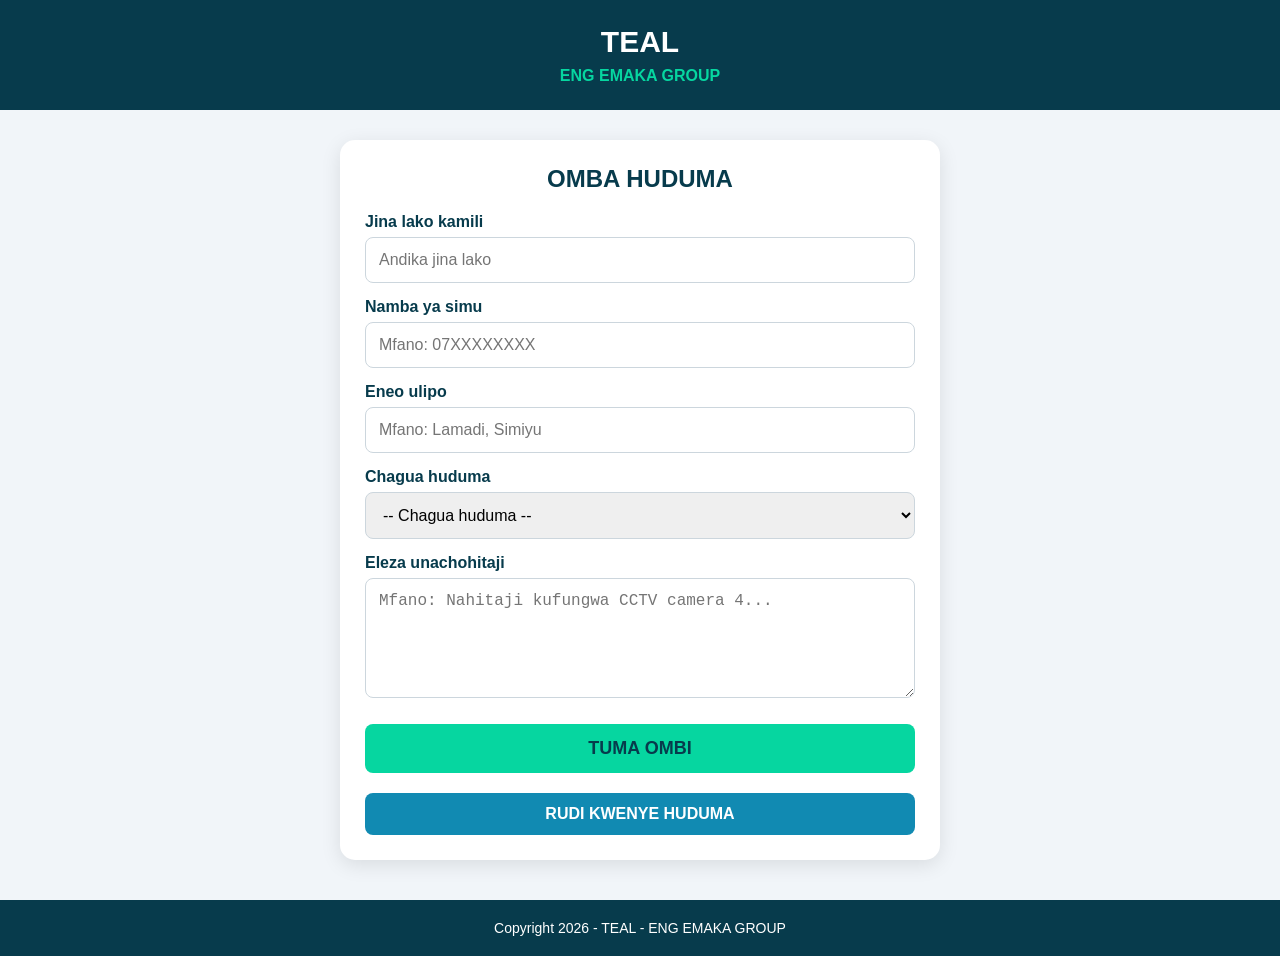
<file: request.html>
<!DOCTYPE html>
<html lang="sw">
<head>
    <meta charset="UTF-8">
    <meta name="viewport" content="width=device-width, initial-scale=1.0">

    <title>OMBA HUDUMA - ENG EMAKA GROUP</title>

    <style>
        * {
            box-sizing: border-box;
        }

        body {
            margin: 0;
            font-family: Arial, sans-serif;
            background: #f1f5f9;
            color: #073b4c;
        }

        header {
            background: #073b4c;
            color: white;
            text-align: center;
            padding: 25px 15px;
        }

        header h1 {
            margin: 0;
            font-size: 30px;
        }

        header p {
            margin: 8px 0 0;
            color: #06d6a0;
            font-weight: bold;
        }

        .container {
            width: 92%;
            max-width: 600px;
            margin: 30px auto;
        }

        .form-box {
            background: white;
            padding: 25px;
            border-radius: 15px;
            box-shadow: 0 5px 20px rgba(0,0,0,0.10);
        }

        h2 {
            text-align: center;
            margin-top: 0;
            color: #073b4c;
        }

        label {
            display: block;
            margin-top: 15px;
            margin-bottom: 6px;
            font-weight: bold;
        }

        input,
        select,
        textarea {
            width: 100%;
            padding: 13px;
            border: 1px solid #ccd6dd;
            border-radius: 8px;
            font-size: 16px;
            outline: none;
        }

        input:focus,
        select:focus,
        textarea:focus {
            border-color: #118ab2;
        }

        textarea {
            height: 120px;
            resize: vertical;
        }

        .submit-btn {
            width: 100%;
            margin-top: 22px;
            padding: 14px;
            border: none;
            border-radius: 8px;
            background: #06d6a0;
            color: #073b4c;
            font-size: 18px;
            font-weight: bold;
            cursor: pointer;
        }

        .submit-btn:hover {
            background: #05bd8d;
        }

        .submit-btn:disabled {
            background: #9ca3af;
            cursor: not-allowed;
        }

        .message {
            display: none;
            margin-top: 20px;
            padding: 15px;
            border-radius: 10px;
            font-weight: bold;
        }

        .success {
            background: #e6fff7;
            border-left: 5px solid #06d6a0;
            color: #073b4c;
        }

        .error {
            background: #ffe8e8;
            border-left: 5px solid #e63946;
            color: #9b2226;
        }

        .result {
            display: none;
            margin-top: 20px;
            padding: 18px;
            border-radius: 10px;
            background: #e6fff7;
            border-left: 5px solid #06d6a0;
        }

        .result h3 {
            margin-top: 0;
        }

        .pending {
            display: inline-block;
            background: #ffd166;
            color: #073b4c;
            padding: 6px 12px;
            border-radius: 20px;
            font-weight: bold;
        }

        .back {
            display: block;
            text-align: center;
            margin-top: 20px;
            text-decoration: none;
            background: #118ab2;
            color: white;
            padding: 12px;
            border-radius: 8px;
            font-weight: bold;
        }

        footer {
            margin-top: 40px;
            background: #073b4c;
            color: white;
            text-align: center;
            padding: 20px;
            font-size: 14px;
        }
    </style>
</head>

<body>

<header>
    <h1>TEAL</h1>
    <p>ENG EMAKA GROUP</p>
</header>

<div class="container">

    <div class="form-box">

        <h2>OMBA HUDUMA</h2>

        <form id="requestForm">

            <label for="name">Jina lako kamili</label>

            <input
                type="text"
                id="name"
                placeholder="Andika jina lako"
                required
            >

            <label for="phone">Namba ya simu</label>

            <input
                type="tel"
                id="phone"
                placeholder="Mfano: 07XXXXXXXX"
                required
            >

            <label for="location">Eneo ulipo</label>

            <input
                type="text"
                id="location"
                placeholder="Mfano: Lamadi, Simiyu"
                required
            >

            <label for="service">Chagua huduma</label>

            <select id="service" required>

                <option value="">
                    -- Chagua huduma --
                </option>

                <option value="Electrical">
                    Electrical
                </option>

                <option value="Wi-Fi & Networking">
                    Wi-Fi & Networking
                </option>

                <option value="CCTV Camera">
                    CCTV Camera
                </option>

                <option value="Security Systems">
                    Security Systems
                </option>

            </select>

            <label for="description">
                Eleza unachohitaji
            </label>

            <textarea
                id="description"
                placeholder="Mfano: Nahitaji kufungwa CCTV camera 4..."
                required
            ></textarea>

            <button
                type="submit"
                class="submit-btn"
                id="submitButton">

                TUMA OMBI

            </button>

        </form>

        <div
            id="successMessage"
            class="message success">

            Ombi lako limetumwa kikamilifu.

        </div>

        <div
            id="errorMessage"
            class="message error">

            Kuna tatizo limetokea. Tafadhali jaribu tena.

        </div>

        <div
            class="result"
            id="result">

            <h3>
                Ombi limetumwa!
            </h3>

            <p>

                <strong>
                    Namba ya ombi:
                </strong>

                <span id="requestNumber"></span>

            </p>

            <p>

                <strong>
                    Status:
                </strong>

                <span class="pending">
                    PENDING
                </span>

            </p>

            <p>
                Tutawasiliana nawe kupitia namba
                uliyoandika.
            </p>

        </div>

        <a
            href="service.html"
            class="back">

            RUDI KWENYE HUDUMA

        </a>

    </div>

</div>

<footer>

    Copyright 2026 - TEAL - ENG EMAKA GROUP

</footer>


<script>

/* ==========================================
   SUPABASE
   ========================================== */

const SUPABASE_URL =
    "https://awkotcfeafnwfmmjmuwp.supabase.co";

const SUPABASE_KEY =
    "sb_publishable_puqds6nFS82t77iNOA0jwQ_WX-_kpDF";


/* ==========================================
   FORM
   ========================================== */

const form =
    document.getElementById("requestForm");

const submitButton =
    document.getElementById("submitButton");

const result =
    document.getElementById("result");

const requestNumberElement =
    document.getElementById("requestNumber");

const successMessage =
    document.getElementById("successMessage");

const errorMessage =
    document.getElementById("errorMessage");


form.addEventListener("submit", async function(event) {

    event.preventDefault();


    /* Ficha taarifa */

    const name =
        document.getElementById("name").value.trim();

    const phone =
        document.getElementById("phone").value.trim();

    const location =
        document.getElementById("location").value.trim();

    const service =
        document.getElementById("service").value;

    const description =
        document.getElementById("description").value.trim();


    /* Tengeneza namba ya ombi */

    const randomNumber =
        Math.floor(1000 + Math.random() * 9000);

    const requestNumber =
        "EMK-2026-" + randomNumber;


    /* Zuia button wakati inatuma */

    submitButton.disabled = true;

    submitButton.textContent =
        "INATUMA...";


    successMessage.style.display =
        "none";

    errorMessage.style.display =
        "none";

    result.style.display =
        "none";


    /* Tuma taarifa Supabase */

    try {

        const response =
            await fetch(
                SUPABASE_URL +
                "/rest/v1/service_requests",
                {
                    method: "POST",

                    headers: {

                        "Content-Type":
                            "application/json",

                        "apikey":
                            SUPABASE_KEY,

                        "Authorization":
                            "Bearer " + SUPABASE_KEY,

                        "Prefer":
                            "return=minimal"

                    },

                    body: JSON.stringify({

                        request_number:
                            requestNumber,

                        /* MUHIMU:
                           Majina haya yanafanana
                           na columns za Supabase */

                        customer_name:
                            name,

                        customer_phone:
                            phone,

                        location:
                            location,

                        service:
                            service,

                        description:
                            description,

                        status:
                            "PENDING"

                    })

                }
            );


        /* Kama Supabase imekataa */

        if (!response.ok) {

            const errorText =
                await response.text();

            console.log(
                "Supabase error:",
                errorText
            );

            throw new Error(
                errorText ||
                "Supabase imekataa ombi"
            );

        }


        /* Mafanikio */

        requestNumberElement.textContent =
            requestNumber;

        result.style.display =
            "block";

        successMessage.style.display =
            "block";


        /* Safisha form */

        form.reset();


        /* Peleka chini kuona namba */

        window.scrollTo({

            top:
                document.body.scrollHeight,

            behavior:
                "smooth"

        });


    } catch (error) {

        console.log(
            "ERROR:",
            error
        );

        errorMessage.textContent =
            "Ombi halikutumwa. Tatizo: " +
            error.message;

        errorMessage.style.display =
            "block";

    }


    /* Rudisha button */

    submitButton.disabled =
        false;

    submitButton.textContent =
        "TUMA OMBI";

});

</script>

</body>
</html>
</file>
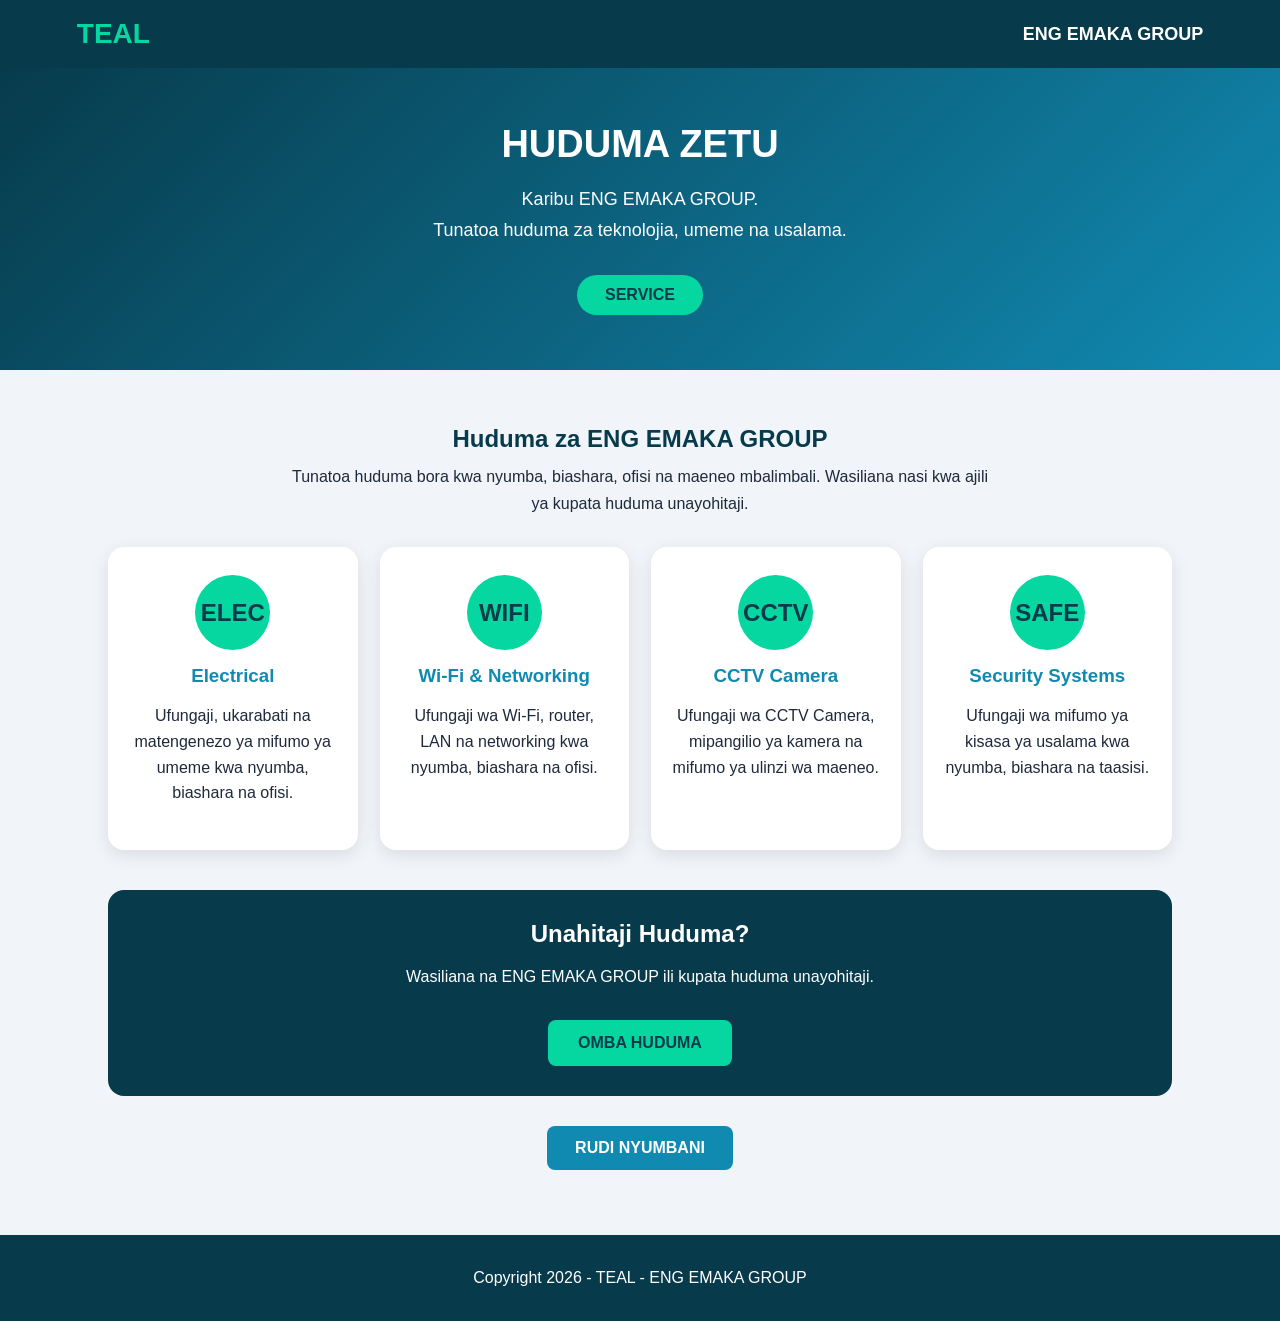
<file: service.html>
<!DOCTYPE html>
<html lang="sw">
<head>
    <meta charset="UTF-8">
    <meta name="viewport" content="width=device-width, initial-scale=1.0">

    <title>SERVICE - ENG EMAKA GROUP</title>

    <style>
        * {
            box-sizing: border-box;
        }

        body {
            margin: 0;
            font-family: Arial, sans-serif;
            background: #f1f5f9;
            color: #1e293b;
        }

        .top {
            background: #073b4c;
            color: white;
            padding: 18px 6%;
            display: flex;
            justify-content: space-between;
            align-items: center;
            flex-wrap: wrap;
            gap: 10px;
        }

        .logo {
            font-size: 28px;
            font-weight: bold;
            color: #06d6a0;
        }

        .group {
            font-size: 18px;
            font-weight: bold;
        }

        .hero {
            background: linear-gradient(135deg, #073b4c, #118ab2);
            color: white;
            text-align: center;
            padding: 55px 20px;
        }

        .hero h1 {
            font-size: 38px;
            margin: 0 0 15px;
        }

        .hero p {
            font-size: 18px;
            line-height: 1.7;
        }

        .badge {
            display: inline-block;
            background: #06d6a0;
            color: #073b4c;
            padding: 11px 28px;
            border-radius: 25px;
            font-weight: bold;
            margin-top: 12px;
        }

        .content {
            max-width: 1100px;
            margin: auto;
            padding: 35px 18px;
            text-align: center;
        }

        .content h2 {
            color: #073b4c;
            margin-bottom: 10px;
        }

        .intro {
            max-width: 700px;
            margin: 0 auto 30px;
            line-height: 1.7;
        }

        .services {
            display: grid;
            grid-template-columns: repeat(auto-fit, minmax(230px, 1fr));
            gap: 22px;
            margin-top: 30px;
        }

        .card {
            background: white;
            padding: 28px 20px;
            border-radius: 16px;
            box-shadow: 0 5px 18px rgba(0,0,0,0.10);
            transition: 0.3s;
        }

        .card:hover {
            transform: translateY(-7px);
        }

        .icon {
            width: 75px;
            height: 75px;
            margin: 0 auto 15px;
            border-radius: 50%;
            background: #06d6a0;
            color: #073b4c;
            display: flex;
            align-items: center;
            justify-content: center;
            font-size: 24px;
            font-weight: bold;
        }

        .card h3 {
            color: #118ab2;
            margin: 10px 0;
        }

        .card p {
            line-height: 1.6;
        }

        .request {
            margin-top: 40px;
            background: #073b4c;
            color: white;
            padding: 30px 20px;
            border-radius: 16px;
        }

        .request h2 {
            color: white;
            margin-top: 0;
        }

        .request p {
            line-height: 1.6;
        }

        .button {
            display: inline-block;
            margin-top: 15px;
            padding: 14px 30px;
            background: #06d6a0;
            color: #073b4c;
            text-decoration: none;
            font-weight: bold;
            border-radius: 8px;
        }

        .button:hover {
            background: #04b989;
        }

        .back {
            display: inline-block;
            margin: 30px 0 10px;
            padding: 13px 28px;
            background: #118ab2;
            color: white;
            text-decoration: none;
            font-weight: bold;
            border-radius: 8px;
        }

        .back:hover {
            background: #0d7496;
        }

        footer {
            background: #073b4c;
            color: white;
            text-align: center;
            padding: 18px;
            margin-top: 20px;
        }

        @media (max-width: 500px) {

            .top {
                justify-content: center;
                text-align: center;
            }

            .hero h1 {
                font-size: 29px;
            }

            .hero p {
                font-size: 16px;
            }

        }
    </style>
</head>

<body>

<header class="top">

    <div class="logo">
        TEAL
    </div>

    <div class="group">
        ENG EMAKA GROUP
    </div>

</header>


<main>

<section class="hero">

    <h1>
        HUDUMA ZETU
    </h1>

    <p>
        Karibu ENG EMAKA GROUP.<br>
        Tunatoa huduma za teknolojia, umeme na usalama.
    </p>

    <div class="badge">
        SERVICE
    </div>

</section>


<section class="content">

    <h2>
        Huduma za ENG EMAKA GROUP
    </h2>

    <p class="intro">
        Tunatoa huduma bora kwa nyumba,
        biashara, ofisi na maeneo mbalimbali.
        Wasiliana nasi kwa ajili ya kupata
        huduma unayohitaji.
    </p>


    <div class="services">


        <!-- ELECTRICAL -->

        <div class="card">

            <div class="icon">
                ELEC
            </div>

            <h3>
                Electrical
            </h3>

            <p>
                Ufungaji, ukarabati na matengenezo
                ya mifumo ya umeme kwa nyumba,
                biashara na ofisi.
            </p>

        </div>


        <!-- WIFI -->

        <div class="card">

            <div class="icon">
                WIFI
            </div>

            <h3>
                Wi-Fi &amp; Networking
            </h3>

            <p>
                Ufungaji wa Wi-Fi, router,
                LAN na networking kwa nyumba,
                biashara na ofisi.
            </p>

        </div>


        <!-- CCTV -->

        <div class="card">

            <div class="icon">
                CCTV
            </div>

            <h3>
                CCTV Camera
            </h3>

            <p>
                Ufungaji wa CCTV Camera,
                mipangilio ya kamera na mifumo
                ya ulinzi wa maeneo.
            </p>

        </div>


        <!-- SECURITY -->

        <div class="card">

            <div class="icon">
                SAFE
            </div>

            <h3>
                Security Systems
            </h3>

            <p>
                Ufungaji wa mifumo ya kisasa
                ya usalama kwa nyumba,
                biashara na taasisi.
            </p>

        </div>


    </div>


    <div class="request">

        <h2>
            Unahitaji Huduma?
        </h2>

        <p>
            Wasiliana na ENG EMAKA GROUP
            ili kupata huduma unayohitaji.
        </p>

        <a
            class="button"
            href="request.html">

            OMBA HUDUMA

        </a>

    </div>


    <a
        class="back"
        href="index.html">

        RUDI NYUMBANI

    </a>

</section>

</main>


<footer>

    <p>
        Copyright 2026 - TEAL - ENG EMAKA GROUP
    </p>

</footer>

</body>
</html>
</file>
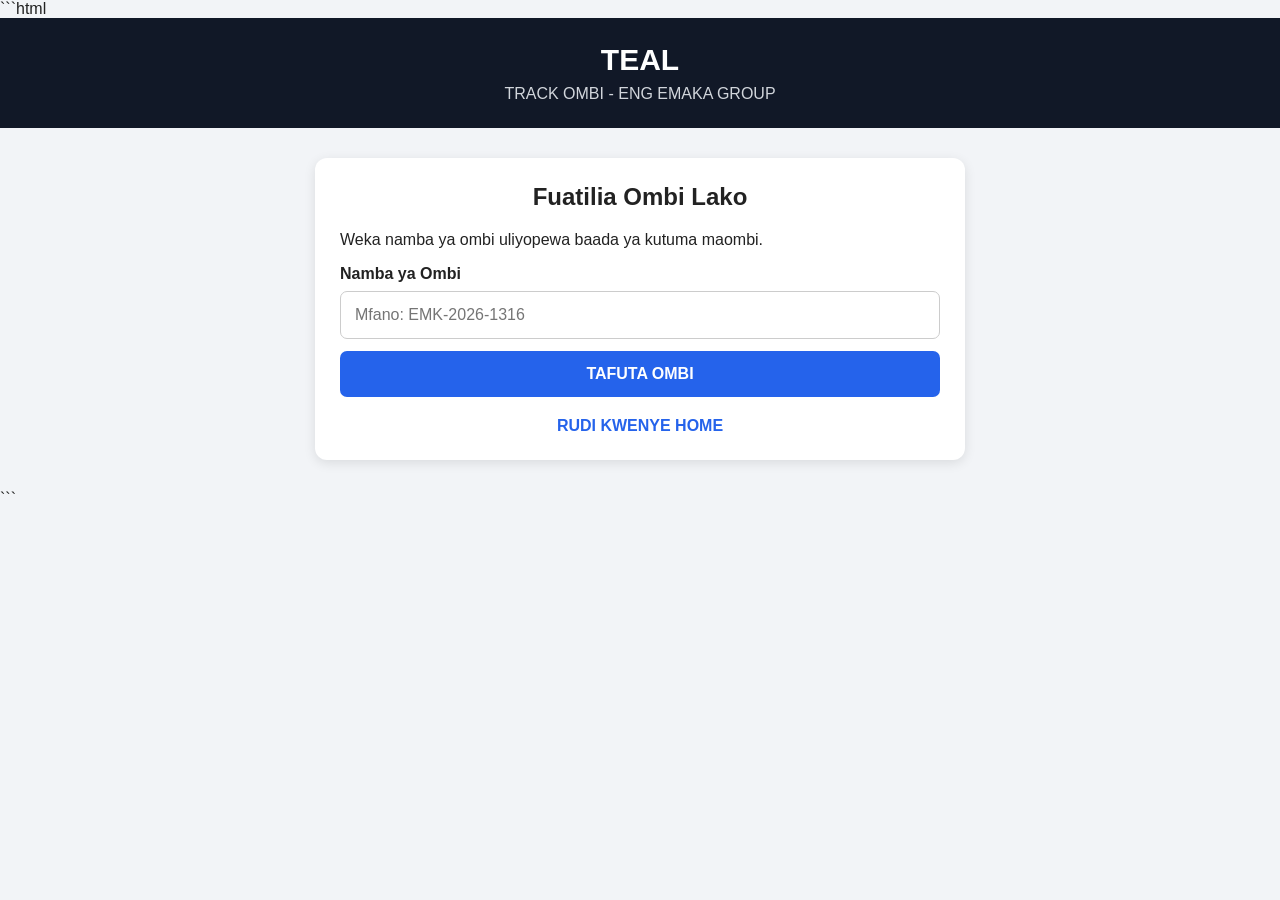
<file: track.html>
```html
<!DOCTYPE html>
<html lang="sw">

<head>

    <meta charset="UTF-8">

    <meta name="viewport"
          content="width=device-width, initial-scale=1.0">

    <title>TRACK OMBI - TEAL</title>


    <style>

        * {
            box-sizing: border-box;
        }


        body {

            margin: 0;

            font-family: Arial, sans-serif;

            background: #f2f4f7;

            color: #222;
        }


        header {

            background: #111827;

            color: white;

            text-align: center;

            padding: 25px 15px;
        }


        header h1 {

            margin: 0;

            font-size: 30px;
        }


        header p {

            margin: 8px 0 0;

            color: #d1d5db;
        }


        .container {

            width: 92%;

            max-width: 650px;

            margin: 30px auto;
        }


        .box {

            background: white;

            padding: 25px;

            border-radius: 12px;

            box-shadow:
                0 3px 12px rgba(0,0,0,0.10);
        }


        h2 {

            margin-top: 0;

            text-align: center;
        }


        label {

            display: block;

            font-weight: bold;

            margin-bottom: 8px;
        }


        input {

            width: 100%;

            padding: 14px;

            border: 1px solid #ccc;

            border-radius: 7px;

            font-size: 16px;

            margin-bottom: 12px;
        }


        .search-btn {

            width: 100%;

            background: #2563eb;

            color: white;

            border: none;

            padding: 14px;

            border-radius: 7px;

            font-size: 16px;

            font-weight: bold;

            cursor: pointer;
        }


        .search-btn:hover {

            opacity: 0.85;
        }


        #message {

            margin-top: 15px;

            padding: 12px;

            border-radius: 7px;

            display: none;
        }


        .result {

            margin-top: 20px;

            display: none;
        }


        .row {

            background: #f9fafb;

            padding: 12px;

            margin-bottom: 8px;

            border-radius: 6px;
        }


        .status {

            display: inline-block;

            padding: 9px 15px;

            border-radius: 20px;

            font-weight: bold;

            margin-top: 5px;
        }


        .pending {

            background: #fef3c7;

            color: #92400e;
        }


        .accepted {

            background: #dcfce7;

            color: #166534;
        }


        .progress {

            background: #dbeafe;

            color: #1e40af;
        }


        .completed {

            background: #d1fae5;

            color: #065f46;
        }


        .unknown {

            background: #e5e7eb;

            color: #374151;
        }


        .back {

            display: block;

            text-align: center;

            margin-top: 20px;

            color: #2563eb;

            text-decoration: none;

            font-weight: bold;
        }

    </style>

</head>


<body>


<header>

    <h1>TEAL</h1>

    <p>TRACK OMBI - ENG EMAKA GROUP</p>

</header>


<div class="container">


    <div class="box">


        <h2>Fuatilia Ombi Lako</h2>


        <p>
            Weka namba ya ombi uliyopewa baada ya
            kutuma maombi.
        </p>


        <label for="requestNumber">
            Namba ya Ombi
        </label>


        <input
            type="text"
            id="requestNumber"
            placeholder="Mfano: EMK-2026-1316"
        >


        <button
            class="search-btn"
            onclick="trackRequest()"
        >
            TAFUTA OMBI
        </button>


        <div id="message"></div>


        <div id="result" class="result">

            <h2>Taarifa za Ombi</h2>


            <div class="row">
                <b>Namba ya Ombi:</b><br>
                <span id="requestNumberResult"></span>
            </div>


            <div class="row">
                <b>Jina:</b><br>
                <span id="customerName"></span>
            </div>


            <div class="row">
                <b>Simu:</b><br>
                <span id="customerPhone"></span>
            </div>


            <div class="row">
                <b>Eneo:</b><br>
                <span id="location"></span>
            </div>


            <div class="row">
                <b>Huduma:</b><br>
                <span id="service"></span>
            </div>


            <div class="row">
                <b>Maelezo:</b><br>
                <span id="description"></span>
            </div>


            <div class="row">
                <b>Tarehe ya Ombi:</b><br>
                <span id="createdAt"></span>
            </div>


            <div class="row">

                <b>Status:</b><br>

                <span
                    id="status"
                    class="status"
                ></span>

            </div>


        </div>


        <a
            href="index.html"
            class="back"
        >
            RUDI KWENYE HOME
        </a>


    </div>

</div>


<script>


const SUPABASE_URL =
    "https://awkotcfeafnwfmmjmuwp.supabase.co";


const SUPABASE_KEY =
    "sb_publishable_puqds6nFS82t77iNOA0jwQ_WX-_kpDF";


const TABLE =
    "service_requests";


async function trackRequest() {


    const input =
        document.getElementById(
            "requestNumber"
        );


    const requestNumber =
        input.value.trim();


    const message =
        document.getElementById(
            "message"
        );


    const result =
        document.getElementById(
            "result"
        );


    result.style.display =
        "none";


    if (!requestNumber) {

        showMessage(
            "Tafadhali weka namba ya ombi.",
            true
        );

        return;
    }


    showMessage(
        "Inatafuta ombi...",
        false
    );


    try {


        const url =
            SUPABASE_URL +
            "/rest/v1/" +
            TABLE +
            "?request_number=eq." +
            encodeURIComponent(
                requestNumber
            ) +
            "&select=*";


        const response =
            await fetch(
                url,
                {

                    method: "GET",

                    headers: {

                        "apikey":
                            SUPABASE_KEY,

                        "Authorization":
                            "Bearer " +
                            SUPABASE_KEY

                    }

                }
            );


        if (!response.ok) {

            const errorText =
                await response.text();

            throw new Error(
                response.status +
                ": " +
                errorText
            );
        }


        const data =
            await response.json();


        if (
            !data ||
            data.length === 0
        ) {

            showMessage(
                "Namba ya ombi haijapatikana.",
                true
            );

            return;
        }


        const request =
            data[0];


        document.getElementById(
            "requestNumberResult"
        ).innerText =
            request.request_number || "";


        document.getElementById(
            "customerName"
        ).innerText =
            request.customer_name || "";


        document.getElementById(
            "customerPhone"
        ).innerText =
            request.customer_phone || "";


        document.getElementById(
            "location"
        ).innerText =
            request.location || "";


        document.getElementById(
            "service"
        ).innerText =
            request.service || "";


        document.getElementById(
            "description"
        ).innerText =
            request.description || "";


        document.getElementById(
            "createdAt"
        ).innerText =

            request.created_at
            ? new Date(
                request.created_at
              ).toLocaleString("sw-TZ")

            : "";


        const status =
            String(
                request.status || ""
            )
            .trim()
            .toUpperCase();


        const statusElement =
            document.getElementById(
                "status"
            );


        statusElement.innerText =
            status;


        statusElement.className =
            "status";


        if (
            status === "PENDING"
        ) {

            statusElement.classList.add(
                "pending"
            );

        }

        else if (
            status === "ACCEPTED"
        ) {

            statusElement.classList.add(
                "accepted"
            );

        }

        else if (
            status === "IN PROGRESS" ||
            status === "IN_PROGRESS"
        ) {

            statusElement.classList.add(
                "progress"
            );

        }

        else if (
            status === "COMPLETED"
        ) {

            statusElement.classList.add(
                "completed"
            );

        }

        else {

            statusElement.classList.add(
                "unknown"
            );

        }


        message.style.display =
            "none";


        result.style.display =
            "block";


    }

    catch (error) {

        console.error(error);

        showMessage(
            "Imeshindikana kutafuta ombi: " +
            error.message,
            true
        );

    }

}


function showMessage(
    text,
    isError
) {

    const message =
        document.getElementById(
            "message"
        );


    message.innerText =
        text;


    message.style.display =
        "block";


    if (isError) {

        message.style.background =
            "#fee2e2";

        message.style.color =
            "#991b1b";

    }

    else {

        message.style.background =
            "#dbeafe";

        message.style.color =
            "#1e40af";

    }

}


</script>


</body>

</html>
```
</file>
<file: style.css>
* {
  box-sizing: border-box;
  margin: 0;
  padding: 0;
  }

body {
font-family: Arial, sans-serif;
background: #f4f7f9;
color: #222;
}

/* HEADER */

.top {
background: #008f8c;
color: white;
padding: 18px 25px;
display: flex;
justify-content: space-between;
align-items: center;
position: sticky;
top: 0;
z-index: 100;
}

.logo {
font-size: 32px;
font-weight: bold;
}

.group {
font-size: 15px;
}

/* HERO */

.hero {
text-align: center;
padding: 90px 20px;
background: white;
}

.hero h1 {
font-size: 42px;
margin-bottom: 15px;
}

.hero p {
font-size: 19px;
margin-bottom: 30px;
}

/* BUTTON */

button {
background: #008f8c;
color: white;
border: none;
padding: 14px 28px;
border-radius: 8px;
cursor: pointer;
font-size: 15px;
font-weight: bold;
}

button:hover {
background: #006f6c;
}

/* SERVICES */

.services {
padding: 60px 20px;
text-align: center;
}

.services h2 {
font-size: 32px;
margin-bottom: 35px;
}

.cards {
display: flex;
justify-content: center;
gap: 25px;
flex-wrap: wrap;
}

/* CARD */

.card {
background: white;
width: 290px;
padding: 35px 25px;
border-radius: 16px;
box-shadow: 0 5px 20px rgba(0,0,0,0.10);
transition: transform 0.2s;
}

.card:hover {
transform: translateY(-5px);
}

/* ICON */

.icon {
width: 75px;
height: 75px;
margin: 0 auto 20px;
background: #008f8c;
color: white;
border-radius: 50%;
display: flex;
align-items: center;
justify-content: center;
font-size: 12px;
font-weight: bold;
}

.card h3 {
margin-bottom: 12px;
font-size: 21px;
}

.card p {
line-height: 1.6;
margin-bottom: 22px;
}

/* FOOTER */

footer {
background: #008f8c;
color: white;
text-align: center;
padding: 22px;
margin-top: 30px;
}

/* SIMU */

@media (max-width: 600px) {

```
.top {
    flex-direction: column;
    gap: 8px;
}

.logo {
    font-size: 28px;
}

.hero {
    padding: 65px 20px;
}

.hero h1 {
    font-size: 32px;
}

.services h2 {
    font-size: 27px;
}

.card {
    width: 100%;
    max-width: 350px;
}
```

}
</file>
